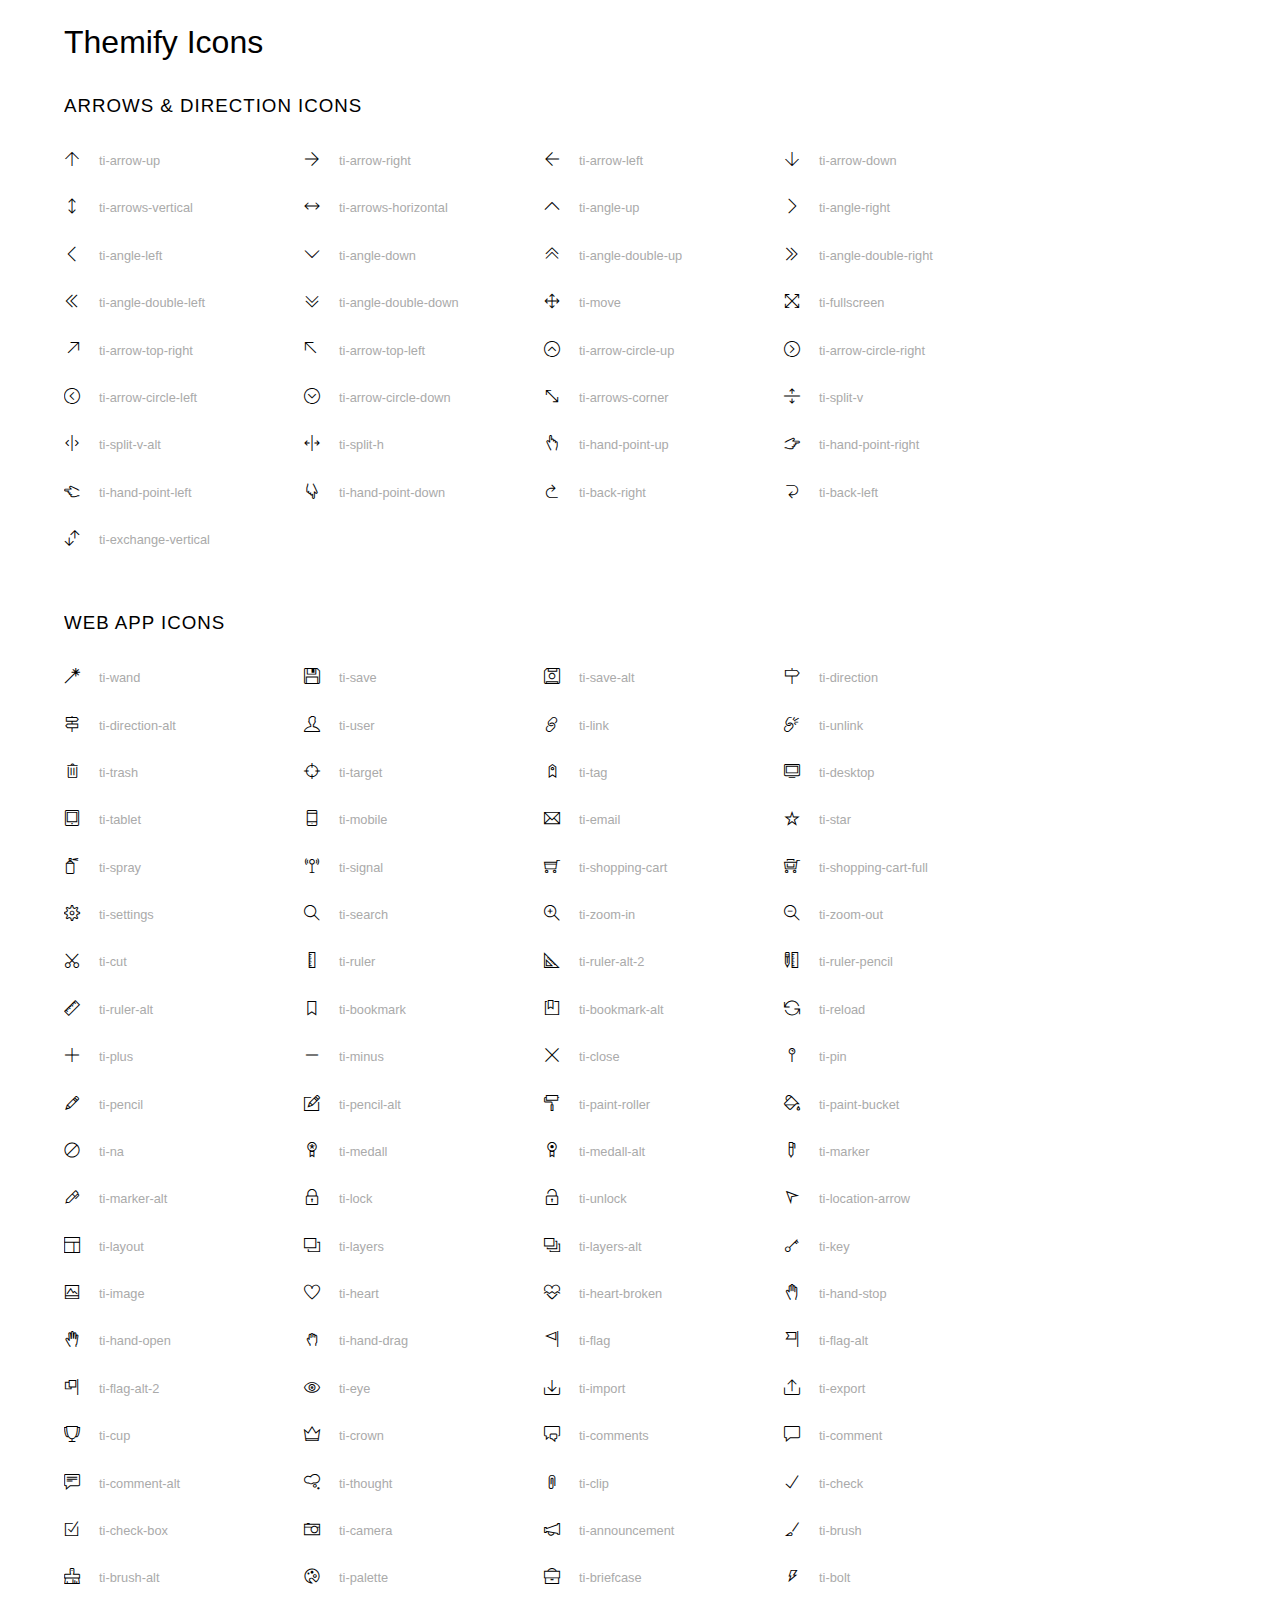
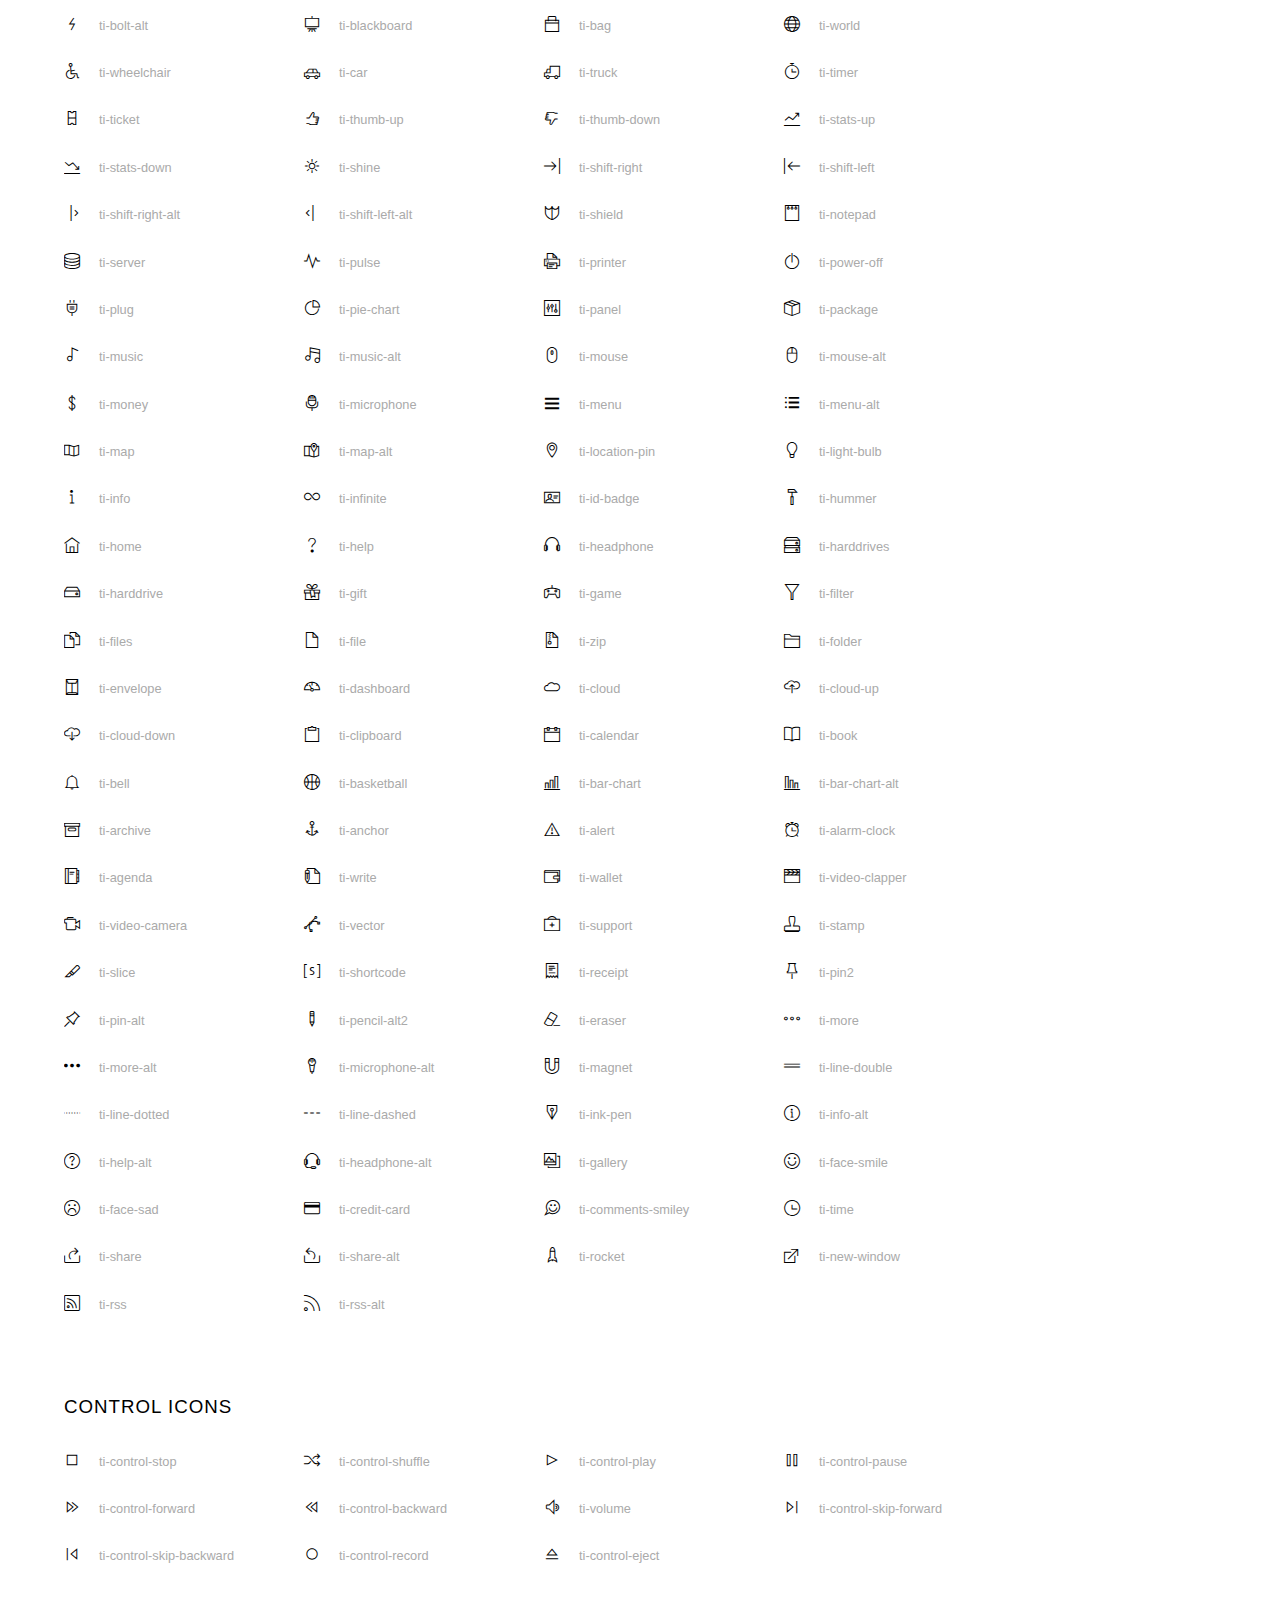
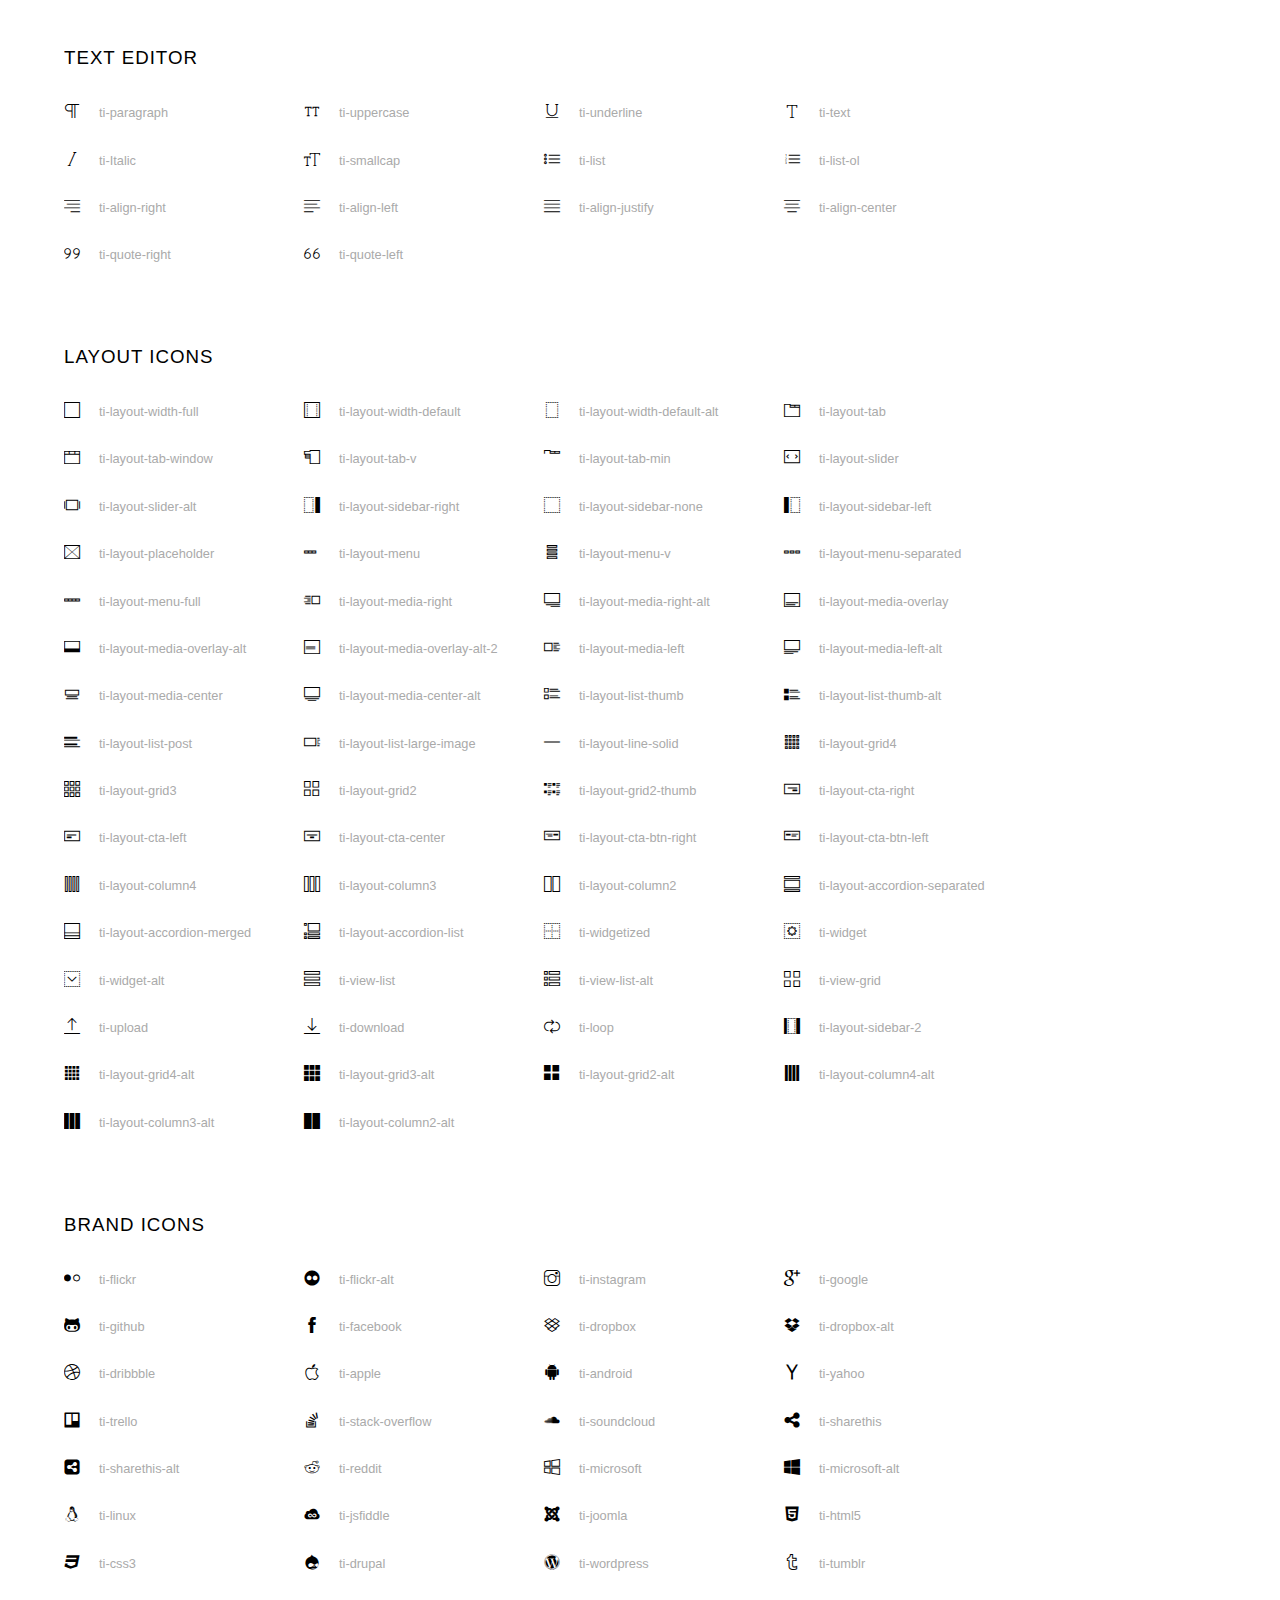
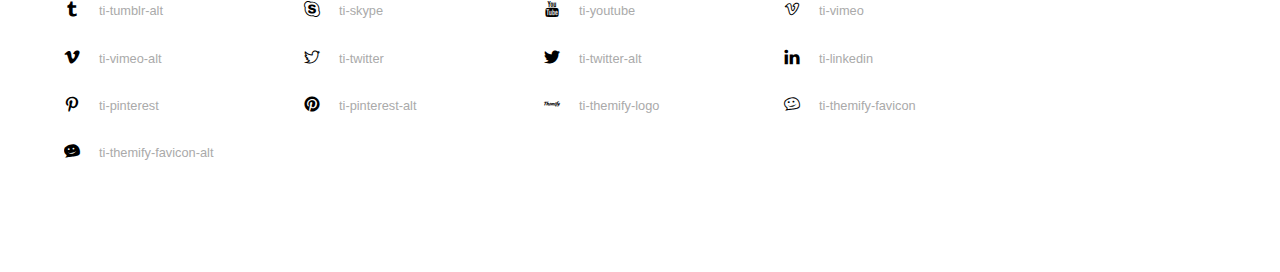
<file: assets/themify-icons/index.html>
<!doctype html>
<html>
<head>
	<meta charset="utf-8">
	<title>Themify Icon Font</title>
	<meta name="viewport" content="width=device-width">
	<link rel="stylesheet" href="demo-files/demo.css">
	<link rel="stylesheet" href="themify-icons.css">
	<!--[if lt IE 8]><!-->
	<link rel="stylesheet" href="ie7/ie7.css">
	<!--<![endif]-->
</head>
<body>
	<h1>Themify Icons</h1>

	<div class="icon-section">

		<div class="icon-section">
			<h3>Arrows &amp; Direction Icons </h3>

			<div class="icon-container">
				<span class="ti-arrow-up"></span><span class="icon-name"> ti-arrow-up</span>
			</div>
			<div class="icon-container">
				<span class="ti-arrow-right"></span><span class="icon-name"> ti-arrow-right</span>
			</div>
			<div class="icon-container">
				<span class="ti-arrow-left"></span><span class="icon-name"> ti-arrow-left</span>
			</div>
			<div class="icon-container">
				<span class="ti-arrow-down"></span><span class="icon-name"> ti-arrow-down</span>
			</div>
			<div class="icon-container">
				<span class="ti-arrows-vertical"></span><span class="icon-name"> ti-arrows-vertical</span>
			</div>
			<div class="icon-container">
				<span class="ti-arrows-horizontal"></span><span class="icon-name"> ti-arrows-horizontal</span>
			</div>
			<div class="icon-container">
				<span class="ti-angle-up"></span><span class="icon-name"> ti-angle-up</span>
			</div>
			<div class="icon-container">
				<span class="ti-angle-right"></span><span class="icon-name"> ti-angle-right</span>
			</div>
			<div class="icon-container">
				<span class="ti-angle-left"></span><span class="icon-name"> ti-angle-left</span>
			</div>
			<div class="icon-container">
				<span class="ti-angle-down"></span><span class="icon-name"> ti-angle-down</span>
			</div>	
			<div class="icon-container">
				<span class="ti-angle-double-up"></span><span class="icon-name"> ti-angle-double-up</span>
			</div>
			<div class="icon-container">
				<span class="ti-angle-double-right"></span><span class="icon-name"> ti-angle-double-right</span>
			</div>
			<div class="icon-container">
				<span class="ti-angle-double-left"></span><span class="icon-name"> ti-angle-double-left</span>
			</div>
			<div class="icon-container">
				<span class="ti-angle-double-down"></span><span class="icon-name"> ti-angle-double-down</span>
			</div>					
			<div class="icon-container">
				<span class="ti-move"></span><span class="icon-name"> ti-move</span>
			</div>
			<div class="icon-container">
				<span class="ti-fullscreen"></span><span class="icon-name"> ti-fullscreen</span>
			</div>
			<div class="icon-container">
				<span class="ti-arrow-top-right"></span><span class="icon-name"> ti-arrow-top-right</span>
			</div>
			<div class="icon-container">
				<span class="ti-arrow-top-left"></span><span class="icon-name"> ti-arrow-top-left</span>
			</div>
			<div class="icon-container">
				<span class="ti-arrow-circle-up"></span><span class="icon-name"> ti-arrow-circle-up</span>
			</div>
			<div class="icon-container">
				<span class="ti-arrow-circle-right"></span><span class="icon-name"> ti-arrow-circle-right</span>
			</div>
			<div class="icon-container">
				<span class="ti-arrow-circle-left"></span><span class="icon-name"> ti-arrow-circle-left</span>
			</div>
			<div class="icon-container">
				<span class="ti-arrow-circle-down"></span><span class="icon-name"> ti-arrow-circle-down</span>
			</div>
			<div class="icon-container">
				<span class="ti-arrows-corner"></span><span class="icon-name"> ti-arrows-corner</span>
			</div>
			<div class="icon-container">
				<span class="ti-split-v"></span><span class="icon-name"> ti-split-v</span>
			</div>

			<div class="icon-container">
				<span class="ti-split-v-alt"></span><span class="icon-name"> ti-split-v-alt</span>
			</div>
			<div class="icon-container">
				<span class="ti-split-h"></span><span class="icon-name"> ti-split-h</span>
			</div>
			<div class="icon-container">
				<span class="ti-hand-point-up"></span><span class="icon-name"> ti-hand-point-up</span>
			</div>
			<div class="icon-container">
				<span class="ti-hand-point-right"></span><span class="icon-name"> ti-hand-point-right</span>
			</div>
			<div class="icon-container">
				<span class="ti-hand-point-left"></span><span class="icon-name"> ti-hand-point-left</span>
			</div>
			<div class="icon-container">
				<span class="ti-hand-point-down"></span><span class="icon-name"> ti-hand-point-down</span>
			</div>
			<div class="icon-container">
				<span class="ti-back-right"></span><span class="icon-name"> ti-back-right</span>
			</div>
			<div class="icon-container">
				<span class="ti-back-left"></span><span class="icon-name"> ti-back-left</span>
			</div>
			<div class="icon-container">
				<span class="ti-exchange-vertical"></span><span class="icon-name"> ti-exchange-vertical</span>
			</div>

		</div> <!-- Arrows Icons -->



		<h3>Web App Icons</h3>
		
		<div class="icon-section">

			<div class="icon-container">
				<span class="ti-wand"></span><span class="icon-name"> ti-wand</span>
			</div>
			<div class="icon-container">
				<span class="ti-save"></span><span class="icon-name"> ti-save</span>
			</div>
			<div class="icon-container">
				<span class="ti-save-alt"></span><span class="icon-name"> ti-save-alt</span>
			</div>

			<div class="icon-container">
				<span class="ti-direction"></span><span class="icon-name"> ti-direction</span>
			</div>
			<div class="icon-container">
				<span class="ti-direction-alt"></span><span class="icon-name"> ti-direction-alt</span>
			</div>
			<div class="icon-container">
				<span class="ti-user"></span><span class="icon-name"> ti-user</span>
			</div>
			<div class="icon-container">
				<span class="ti-link"></span><span class="icon-name"> ti-link</span>
			</div>
			<div class="icon-container">
				<span class="ti-unlink"></span><span class="icon-name"> ti-unlink</span>
			</div>
			<div class="icon-container">
				<span class="ti-trash"></span><span class="icon-name"> ti-trash</span>
			</div>
			<div class="icon-container">
				<span class="ti-target"></span><span class="icon-name"> ti-target</span>
			</div>
			<div class="icon-container">
				<span class="ti-tag"></span><span class="icon-name"> ti-tag</span>
			</div>
			<div class="icon-container">
				<span class="ti-desktop"></span><span class="icon-name"> ti-desktop</span>
			</div>
			<div class="icon-container">
				<span class="ti-tablet"></span><span class="icon-name"> ti-tablet</span>
			</div>
			<div class="icon-container">
				<span class="ti-mobile"></span><span class="icon-name"> ti-mobile</span>
			</div>
			<div class="icon-container">
				<span class="ti-email"></span><span class="icon-name"> ti-email</span>
			</div>	
			<div class="icon-container">
				<span class="ti-star"></span><span class="icon-name"> ti-star</span>
			</div>
			<div class="icon-container">
				<span class="ti-spray"></span><span class="icon-name"> ti-spray</span>
			</div>
			<div class="icon-container">
				<span class="ti-signal"></span><span class="icon-name"> ti-signal</span>
			</div>
			<div class="icon-container">
				<span class="ti-shopping-cart"></span><span class="icon-name"> ti-shopping-cart</span>
			</div>
			<div class="icon-container">
				<span class="ti-shopping-cart-full"></span><span class="icon-name"> ti-shopping-cart-full</span>
			</div>
			<div class="icon-container">
				<span class="ti-settings"></span><span class="icon-name"> ti-settings</span>
			</div>
			<div class="icon-container">
				<span class="ti-search"></span><span class="icon-name"> ti-search</span>
			</div>
			<div class="icon-container">
				<span class="ti-zoom-in"></span><span class="icon-name"> ti-zoom-in</span>
			</div>
			<div class="icon-container">
				<span class="ti-zoom-out"></span><span class="icon-name"> ti-zoom-out</span>
			</div>
			<div class="icon-container">
				<span class="ti-cut"></span><span class="icon-name"> ti-cut</span>
			</div>
			<div class="icon-container">
				<span class="ti-ruler"></span><span class="icon-name"> ti-ruler</span>
			</div>
			<div class="icon-container">
				<span class="ti-ruler-alt-2"></span><span class="icon-name"> ti-ruler-alt-2</span>
			</div>			
			<div class="icon-container">
				<span class="ti-ruler-pencil"></span><span class="icon-name"> ti-ruler-pencil</span>
			</div>
			<div class="icon-container">
				<span class="ti-ruler-alt"></span><span class="icon-name"> ti-ruler-alt</span>
			</div>
			<div class="icon-container">
				<span class="ti-bookmark"></span><span class="icon-name"> ti-bookmark</span>
			</div>
			<div class="icon-container">
				<span class="ti-bookmark-alt"></span><span class="icon-name"> ti-bookmark-alt</span>
			</div>
			<div class="icon-container">
				<span class="ti-reload"></span><span class="icon-name"> ti-reload</span>
			</div>
			<div class="icon-container">
				<span class="ti-plus"></span><span class="icon-name"> ti-plus</span>
			</div>
			<div class="icon-container">
				<span class="ti-minus"></span><span class="icon-name"> ti-minus</span>
			</div>
			<div class="icon-container">
				<span class="ti-close"></span><span class="icon-name"> ti-close</span>
			</div>			
			<div class="icon-container">
				<span class="ti-pin"></span><span class="icon-name"> ti-pin</span>
			</div>
			<div class="icon-container">
				<span class="ti-pencil"></span><span class="icon-name"> ti-pencil</span>
			</div>
					
		  	<div class="icon-container">
				<span class="ti-pencil-alt"></span><span class="icon-name"> ti-pencil-alt</span>
			</div>
			<div class="icon-container">
				<span class="ti-paint-roller"></span><span class="icon-name"> ti-paint-roller</span>
			</div>
			<div class="icon-container">
				<span class="ti-paint-bucket"></span><span class="icon-name"> ti-paint-bucket</span>
			</div>
			<div class="icon-container">
				<span class="ti-na"></span><span class="icon-name"> ti-na</span>
			</div>
			<div class="icon-container">
				<span class="ti-medall"></span><span class="icon-name"> ti-medall</span>
			</div>
			<div class="icon-container">
				<span class="ti-medall-alt"></span><span class="icon-name"> ti-medall-alt</span>
			</div>
			<div class="icon-container">
				<span class="ti-marker"></span><span class="icon-name"> ti-marker</span>
			</div>
			<div class="icon-container">
				<span class="ti-marker-alt"></span><span class="icon-name"> ti-marker-alt</span>
			</div>

			<div class="icon-container">
				<span class="ti-lock"></span><span class="icon-name"> ti-lock</span>
			</div>
			<div class="icon-container">
				<span class="ti-unlock"></span><span class="icon-name"> ti-unlock</span>
			</div>
			<div class="icon-container">
				<span class="ti-location-arrow"></span><span class="icon-name"> ti-location-arrow</span>
			</div>
			<div class="icon-container">
				<span class="ti-layout"></span><span class="icon-name"> ti-layout</span>
			</div>
			<div class="icon-container">
				<span class="ti-layers"></span><span class="icon-name"> ti-layers</span>
			</div>
			<div class="icon-container">
				<span class="ti-layers-alt"></span><span class="icon-name"> ti-layers-alt</span>
			</div>
			<div class="icon-container">
				<span class="ti-key"></span><span class="icon-name"> ti-key</span>
			</div>
			<div class="icon-container">
				<span class="ti-image"></span><span class="icon-name"> ti-image</span>
			</div>
			<div class="icon-container">
				<span class="ti-heart"></span><span class="icon-name"> ti-heart</span>
			</div>
			<div class="icon-container">
				<span class="ti-heart-broken"></span><span class="icon-name"> ti-heart-broken</span>
			</div>
			<div class="icon-container">
				<span class="ti-hand-stop"></span><span class="icon-name"> ti-hand-stop</span>
			</div>
			<div class="icon-container">
				<span class="ti-hand-open"></span><span class="icon-name"> ti-hand-open</span>
			</div>
			<div class="icon-container">
				<span class="ti-hand-drag"></span><span class="icon-name"> ti-hand-drag</span>
			</div>
			<div class="icon-container">
				<span class="ti-flag"></span><span class="icon-name"> ti-flag</span>
			</div>
			<div class="icon-container">
				<span class="ti-flag-alt"></span><span class="icon-name"> ti-flag-alt</span>
			</div>
			<div class="icon-container">
				<span class="ti-flag-alt-2"></span><span class="icon-name"> ti-flag-alt-2</span>
			</div>
			<div class="icon-container">
				<span class="ti-eye"></span><span class="icon-name"> ti-eye</span>
			</div>
			<div class="icon-container">
				<span class="ti-import"></span><span class="icon-name"> ti-import</span>
			</div>			
			<div class="icon-container">
				<span class="ti-export"></span><span class="icon-name"> ti-export</span>
			</div>
			<div class="icon-container">
				<span class="ti-cup"></span><span class="icon-name"> ti-cup</span>
			</div>
			<div class="icon-container">
				<span class="ti-crown"></span><span class="icon-name"> ti-crown</span>
			</div>
			<div class="icon-container">
				<span class="ti-comments"></span><span class="icon-name"> ti-comments</span>
			</div>
			<div class="icon-container">
				<span class="ti-comment"></span><span class="icon-name"> ti-comment</span>
			</div>
			<div class="icon-container">
				<span class="ti-comment-alt"></span><span class="icon-name"> ti-comment-alt</span>
			</div>
			<div class="icon-container">
				<span class="ti-thought"></span><span class="icon-name"> ti-thought</span>
			</div>			
			<div class="icon-container">
				<span class="ti-clip"></span><span class="icon-name"> ti-clip</span>
			</div>

			<div class="icon-container">
				<span class="ti-check"></span><span class="icon-name"> ti-check</span>
			</div>
			<div class="icon-container">
				<span class="ti-check-box"></span><span class="icon-name"> ti-check-box</span>
			</div>
			<div class="icon-container">
				<span class="ti-camera"></span><span class="icon-name"> ti-camera</span>
			</div>
			<div class="icon-container">
				<span class="ti-announcement"></span><span class="icon-name"> ti-announcement</span>
			</div>
			<div class="icon-container">
				<span class="ti-brush"></span><span class="icon-name"> ti-brush</span>
			</div>
			<div class="icon-container">
				<span class="ti-brush-alt"></span><span class="icon-name"> ti-brush-alt</span>
			</div>
			<div class="icon-container">
				<span class="ti-palette"></span><span class="icon-name"> ti-palette</span>
			</div>			
			<div class="icon-container">
				<span class="ti-briefcase"></span><span class="icon-name"> ti-briefcase</span>
			</div>
			<div class="icon-container">
				<span class="ti-bolt"></span><span class="icon-name"> ti-bolt</span>
			</div>
			<div class="icon-container">
				<span class="ti-bolt-alt"></span><span class="icon-name"> ti-bolt-alt</span>
			</div>
			<div class="icon-container">
				<span class="ti-blackboard"></span><span class="icon-name"> ti-blackboard</span>
			</div>
			<div class="icon-container">
				<span class="ti-bag"></span><span class="icon-name"> ti-bag</span>
			</div>
			<div class="icon-container">
				<span class="ti-world"></span><span class="icon-name"> ti-world</span>
			</div>
			<div class="icon-container">
				<span class="ti-wheelchair"></span><span class="icon-name"> ti-wheelchair</span>
			</div>
			<div class="icon-container">
				<span class="ti-car"></span><span class="icon-name"> ti-car</span>
			</div>
			<div class="icon-container">
				<span class="ti-truck"></span><span class="icon-name"> ti-truck</span>
			</div>
			<div class="icon-container">
				<span class="ti-timer"></span><span class="icon-name"> ti-timer</span>
			</div>
			<div class="icon-container">
				<span class="ti-ticket"></span><span class="icon-name"> ti-ticket</span>
			</div>
			<div class="icon-container">
				<span class="ti-thumb-up"></span><span class="icon-name"> ti-thumb-up</span>
			</div>
			<div class="icon-container">
				<span class="ti-thumb-down"></span><span class="icon-name"> ti-thumb-down</span>
			</div>

			<div class="icon-container">
				<span class="ti-stats-up"></span><span class="icon-name"> ti-stats-up</span>
			</div>
			<div class="icon-container">
				<span class="ti-stats-down"></span><span class="icon-name"> ti-stats-down</span>
			</div>
			<div class="icon-container">
				<span class="ti-shine"></span><span class="icon-name"> ti-shine</span>
			</div>
			<div class="icon-container">
				<span class="ti-shift-right"></span><span class="icon-name"> ti-shift-right</span>
			</div>
			<div class="icon-container">
				<span class="ti-shift-left"></span><span class="icon-name"> ti-shift-left</span>
			</div>

			<div class="icon-container">
				<span class="ti-shift-right-alt"></span><span class="icon-name"> ti-shift-right-alt</span>
			</div>
			<div class="icon-container">
				<span class="ti-shift-left-alt"></span><span class="icon-name"> ti-shift-left-alt</span>
			</div>
			<div class="icon-container">
				<span class="ti-shield"></span><span class="icon-name"> ti-shield</span>
			</div>
			<div class="icon-container">
				<span class="ti-notepad"></span><span class="icon-name"> ti-notepad</span>
			</div>
			<div class="icon-container">
				<span class="ti-server"></span><span class="icon-name"> ti-server</span>
			</div>

			<div class="icon-container">
				<span class="ti-pulse"></span><span class="icon-name"> ti-pulse</span>
			</div>
			<div class="icon-container">
				<span class="ti-printer"></span><span class="icon-name"> ti-printer</span>
			</div>
			<div class="icon-container">
				<span class="ti-power-off"></span><span class="icon-name"> ti-power-off</span>
			</div>
			<div class="icon-container">
				<span class="ti-plug"></span><span class="icon-name"> ti-plug</span>
			</div>
			<div class="icon-container">
				<span class="ti-pie-chart"></span><span class="icon-name"> ti-pie-chart</span>
			</div>

			<div class="icon-container">
				<span class="ti-panel"></span><span class="icon-name"> ti-panel</span>
			</div>
			<div class="icon-container">
				<span class="ti-package"></span><span class="icon-name"> ti-package</span>
			</div>
			<div class="icon-container">
				<span class="ti-music"></span><span class="icon-name"> ti-music</span>
			</div>
			<div class="icon-container">
				<span class="ti-music-alt"></span><span class="icon-name"> ti-music-alt</span>
			</div>
			<div class="icon-container">
				<span class="ti-mouse"></span><span class="icon-name"> ti-mouse</span>
			</div>
			<div class="icon-container">
				<span class="ti-mouse-alt"></span><span class="icon-name"> ti-mouse-alt</span>
			</div>
			<div class="icon-container">
				<span class="ti-money"></span><span class="icon-name"> ti-money</span>
			</div>
			<div class="icon-container">
				<span class="ti-microphone"></span><span class="icon-name"> ti-microphone</span>
			</div>
			<div class="icon-container">
				<span class="ti-menu"></span><span class="icon-name"> ti-menu</span>
			</div>
			<div class="icon-container">
				<span class="ti-menu-alt"></span><span class="icon-name"> ti-menu-alt</span>
			</div>
			<div class="icon-container">
				<span class="ti-map"></span><span class="icon-name"> ti-map</span>
			</div>
			<div class="icon-container">
				<span class="ti-map-alt"></span><span class="icon-name"> ti-map-alt</span>
			</div>

			<div class="icon-container">
				<span class="ti-location-pin"></span><span class="icon-name"> ti-location-pin</span>
			</div>

			<div class="icon-container">
				<span class="ti-light-bulb"></span><span class="icon-name"> ti-light-bulb</span>
			</div>
			<div class="icon-container">
				<span class="ti-info"></span><span class="icon-name"> ti-info</span>
			</div>
			<div class="icon-container">
				<span class="ti-infinite"></span><span class="icon-name"> ti-infinite</span>
			</div>
			<div class="icon-container">
				<span class="ti-id-badge"></span><span class="icon-name"> ti-id-badge</span>
			</div>
			<div class="icon-container">
				<span class="ti-hummer"></span><span class="icon-name"> ti-hummer</span>
			</div>
			<div class="icon-container">
				<span class="ti-home"></span><span class="icon-name"> ti-home</span>
			</div>
			<div class="icon-container">
				<span class="ti-help"></span><span class="icon-name"> ti-help</span>
			</div>
			<div class="icon-container">
				<span class="ti-headphone"></span><span class="icon-name"> ti-headphone</span>
			</div>
			<div class="icon-container">
				<span class="ti-harddrives"></span><span class="icon-name"> ti-harddrives</span>
			</div>
			<div class="icon-container">
				<span class="ti-harddrive"></span><span class="icon-name"> ti-harddrive</span>
			</div>
			<div class="icon-container">
				<span class="ti-gift"></span><span class="icon-name"> ti-gift</span>
			</div>
			<div class="icon-container">
				<span class="ti-game"></span><span class="icon-name"> ti-game</span>
			</div>
			<div class="icon-container">
				<span class="ti-filter"></span><span class="icon-name"> ti-filter</span>
			</div>
			<div class="icon-container">
				<span class="ti-files"></span><span class="icon-name"> ti-files</span>
			</div>
			<div class="icon-container">
				<span class="ti-file"></span><span class="icon-name"> ti-file</span>
			</div>
			<div class="icon-container">
				<span class="ti-zip"></span><span class="icon-name"> ti-zip</span>
			</div>
			<div class="icon-container">
				<span class="ti-folder"></span><span class="icon-name"> ti-folder</span>
			</div>			
			<div class="icon-container">
				<span class="ti-envelope"></span><span class="icon-name"> ti-envelope</span>
			</div>


			<div class="icon-container">
				<span class="ti-dashboard"></span><span class="icon-name"> ti-dashboard</span>
			</div>
			<div class="icon-container">
				<span class="ti-cloud"></span><span class="icon-name"> ti-cloud</span>
			</div>
			<div class="icon-container">
				<span class="ti-cloud-up"></span><span class="icon-name"> ti-cloud-up</span>
			</div>
			<div class="icon-container">
				<span class="ti-cloud-down"></span><span class="icon-name"> ti-cloud-down</span>
			</div>
			<div class="icon-container">
				<span class="ti-clipboard"></span><span class="icon-name"> ti-clipboard</span>
			</div>
			<div class="icon-container">
				<span class="ti-calendar"></span><span class="icon-name"> ti-calendar</span>
			</div>
			<div class="icon-container">
				<span class="ti-book"></span><span class="icon-name"> ti-book</span>
			</div>
			<div class="icon-container">
				<span class="ti-bell"></span><span class="icon-name"> ti-bell</span>
			</div>
			<div class="icon-container">
				<span class="ti-basketball"></span><span class="icon-name"> ti-basketball</span>
			</div>
			<div class="icon-container">
				<span class="ti-bar-chart"></span><span class="icon-name"> ti-bar-chart</span>
			</div>
			<div class="icon-container">
				<span class="ti-bar-chart-alt"></span><span class="icon-name"> ti-bar-chart-alt</span>
			</div>


			<div class="icon-container">
				<span class="ti-archive"></span><span class="icon-name"> ti-archive</span>
			</div>
			<div class="icon-container">
				<span class="ti-anchor"></span><span class="icon-name"> ti-anchor</span>
			</div>

			<div class="icon-container">
				<span class="ti-alert"></span><span class="icon-name"> ti-alert</span>
			</div>
			<div class="icon-container">
				<span class="ti-alarm-clock"></span><span class="icon-name"> ti-alarm-clock</span>
			</div>
			<div class="icon-container">
				<span class="ti-agenda"></span><span class="icon-name"> ti-agenda</span>
			</div>
			<div class="icon-container">
				<span class="ti-write"></span><span class="icon-name"> ti-write</span>
			</div>

			<div class="icon-container">
				<span class="ti-wallet"></span><span class="icon-name"> ti-wallet</span>
			</div>
			<div class="icon-container">
				<span class="ti-video-clapper"></span><span class="icon-name"> ti-video-clapper</span>
			</div>
			<div class="icon-container">
				<span class="ti-video-camera"></span><span class="icon-name"> ti-video-camera</span>
			</div>
			<div class="icon-container">
				<span class="ti-vector"></span><span class="icon-name"> ti-vector</span>
			</div>

			<div class="icon-container">
				<span class="ti-support"></span><span class="icon-name"> ti-support</span>
			</div>
			<div class="icon-container">
				<span class="ti-stamp"></span><span class="icon-name"> ti-stamp</span>
			</div>
			<div class="icon-container">
				<span class="ti-slice"></span><span class="icon-name"> ti-slice</span>
			</div>
			<div class="icon-container">
				<span class="ti-shortcode"></span><span class="icon-name"> ti-shortcode</span>
			</div>
			<div class="icon-container">
				<span class="ti-receipt"></span><span class="icon-name"> ti-receipt</span>
			</div>
			<div class="icon-container">
				<span class="ti-pin2"></span><span class="icon-name"> ti-pin2</span>
			</div>
			<div class="icon-container">
				<span class="ti-pin-alt"></span><span class="icon-name"> ti-pin-alt</span>
			</div>
			<div class="icon-container">
				<span class="ti-pencil-alt2"></span><span class="icon-name"> ti-pencil-alt2</span>
			</div>
			<div class="icon-container">
				<span class="ti-eraser"></span><span class="icon-name"> ti-eraser</span>
			</div>			
			<div class="icon-container">
				<span class="ti-more"></span><span class="icon-name"> ti-more</span>
			</div>
			<div class="icon-container">
				<span class="ti-more-alt"></span><span class="icon-name"> ti-more-alt</span>
			</div>
			<div class="icon-container">
				<span class="ti-microphone-alt"></span><span class="icon-name"> ti-microphone-alt</span>
			</div>
			<div class="icon-container">
				<span class="ti-magnet"></span><span class="icon-name"> ti-magnet</span>
			</div>
			<div class="icon-container">
				<span class="ti-line-double"></span><span class="icon-name"> ti-line-double</span>
			</div>
			<div class="icon-container">
				<span class="ti-line-dotted"></span><span class="icon-name"> ti-line-dotted</span>
			</div>
			<div class="icon-container">
				<span class="ti-line-dashed"></span><span class="icon-name"> ti-line-dashed</span>
			</div>

			<div class="icon-container">
				<span class="ti-ink-pen"></span><span class="icon-name"> ti-ink-pen</span>
			</div>
			<div class="icon-container">
				<span class="ti-info-alt"></span><span class="icon-name"> ti-info-alt</span>
			</div>
			<div class="icon-container">
				<span class="ti-help-alt"></span><span class="icon-name"> ti-help-alt</span>
			</div>
			<div class="icon-container">
				<span class="ti-headphone-alt"></span><span class="icon-name"> ti-headphone-alt</span>
			</div>

			<div class="icon-container">
				<span class="ti-gallery"></span><span class="icon-name"> ti-gallery</span>
			</div>
			<div class="icon-container">
				<span class="ti-face-smile"></span><span class="icon-name"> ti-face-smile</span>
			</div>
			<div class="icon-container">
				<span class="ti-face-sad"></span><span class="icon-name"> ti-face-sad</span>
			</div>
			<div class="icon-container">
				<span class="ti-credit-card"></span><span class="icon-name"> ti-credit-card</span>
			</div>
			<div class="icon-container">
				<span class="ti-comments-smiley"></span><span class="icon-name"> ti-comments-smiley</span>
			</div>
			<div class="icon-container">
				<span class="ti-time"></span><span class="icon-name"> ti-time</span>
			</div>
			<div class="icon-container">
				<span class="ti-share"></span><span class="icon-name"> ti-share</span>
			</div>
			<div class="icon-container">
				<span class="ti-share-alt"></span><span class="icon-name"> ti-share-alt</span>
			</div>
			<div class="icon-container">
				<span class="ti-rocket"></span><span class="icon-name"> ti-rocket</span>
			</div>

			<div class="icon-container">
				<span class="ti-new-window"></span><span class="icon-name"> ti-new-window</span>
			</div>

			<div class="icon-container">
				<span class="ti-rss"></span><span class="icon-name"> ti-rss</span>
			</div>

			<div class="icon-container">
				<span class="ti-rss-alt"></span><span class="icon-name"> ti-rss-alt</span>
			</div>
			
		</div><!-- Web App Icons -->


		<div class="icon-section">
			<h3>Control Icons</h3>
			<div class="icon-container">
				<span class="ti-control-stop"></span><span class="icon-name"> ti-control-stop</span>
			</div>
			<div class="icon-container">
				<span class="ti-control-shuffle"></span><span class="icon-name"> ti-control-shuffle</span>
			</div>
			<div class="icon-container">
				<span class="ti-control-play"></span><span class="icon-name"> ti-control-play</span>
			</div>
			<div class="icon-container">
				<span class="ti-control-pause"></span><span class="icon-name"> ti-control-pause</span>
			</div>
			<div class="icon-container">
				<span class="ti-control-forward"></span><span class="icon-name"> ti-control-forward</span>
			</div>
			<div class="icon-container">
				<span class="ti-control-backward"></span><span class="icon-name"> ti-control-backward</span>
			</div>	
			<div class="icon-container">
				<span class="ti-volume"></span><span class="icon-name"> ti-volume</span>
			</div>
			<div class="icon-container">
				<span class="ti-control-skip-forward"></span><span class="icon-name"> ti-control-skip-forward</span>
			</div>
			<div class="icon-container">
				<span class="ti-control-skip-backward"></span><span class="icon-name"> ti-control-skip-backward</span>
			</div>
			<div class="icon-container">
				<span class="ti-control-record"></span><span class="icon-name"> ti-control-record</span>
			</div>
			<div class="icon-container">
				<span class="ti-control-eject"></span><span class="icon-name"> ti-control-eject</span>
			</div>			
		</div> <!-- Control Icons -->


		<div class="icon-section">
			<h3>Text Editor</h3>

			<div class="icon-container">
				<span class="ti-paragraph"></span><span class="icon-name"> ti-paragraph</span>
			</div>
			<div class="icon-container">
				<span class="ti-uppercase"></span><span class="icon-name"> ti-uppercase</span>
			</div>

			<div class="icon-container">
				<span class="ti-underline"></span><span class="icon-name"> ti-underline</span>
			</div>
			<div class="icon-container">
				<span class="ti-text"></span><span class="icon-name"> ti-text</span>
			</div>
			<div class="icon-container">
				<span class="ti-Italic"></span><span class="icon-name"> ti-Italic</span>
			</div>
			<div class="icon-container">
				<span class="ti-smallcap"></span><span class="icon-name"> ti-smallcap</span>
			</div>
			<div class="icon-container">
				<span class="ti-list"></span><span class="icon-name"> ti-list</span>
			</div>
			<div class="icon-container">
				<span class="ti-list-ol"></span><span class="icon-name"> ti-list-ol</span>
			</div>
			<div class="icon-container">
				<span class="ti-align-right"></span><span class="icon-name"> ti-align-right</span>
			</div>
			<div class="icon-container">
				<span class="ti-align-left"></span><span class="icon-name"> ti-align-left</span>
			</div>
			<div class="icon-container">
				<span class="ti-align-justify"></span><span class="icon-name"> ti-align-justify</span>
			</div>
			<div class="icon-container">
				<span class="ti-align-center"></span><span class="icon-name"> ti-align-center</span>
			</div>
			<div class="icon-container">
				<span class="ti-quote-right"></span><span class="icon-name"> ti-quote-right</span>
			</div>
			<div class="icon-container">
				<span class="ti-quote-left"></span><span class="icon-name"> ti-quote-left</span>
			</div>

		</div> <!-- Text Editor -->



		<div class="icon-section">
			<h3>Layout Icons</h3>
			<div class="icon-container">
				<span class="ti-layout-width-full"></span><span class="icon-name"> ti-layout-width-full</span>
			</div>
			<div class="icon-container">
				<span class="ti-layout-width-default"></span><span class="icon-name"> ti-layout-width-default</span>
			</div>
			<div class="icon-container">
				<span class="ti-layout-width-default-alt"></span><span class="icon-name"> ti-layout-width-default-alt</span>
			</div>
			<div class="icon-container">
				<span class="ti-layout-tab"></span><span class="icon-name"> ti-layout-tab</span>
			</div>
			<div class="icon-container">
				<span class="ti-layout-tab-window"></span><span class="icon-name"> ti-layout-tab-window</span>
			</div>
			<div class="icon-container">
				<span class="ti-layout-tab-v"></span><span class="icon-name"> ti-layout-tab-v</span>
			</div>
			<div class="icon-container">
				<span class="ti-layout-tab-min"></span><span class="icon-name"> ti-layout-tab-min</span>
			</div>
			<div class="icon-container">
				<span class="ti-layout-slider"></span><span class="icon-name"> ti-layout-slider</span>
			</div>
			<div class="icon-container">
				<span class="ti-layout-slider-alt"></span><span class="icon-name"> ti-layout-slider-alt</span>
			</div>
			<div class="icon-container">
				<span class="ti-layout-sidebar-right"></span><span class="icon-name"> ti-layout-sidebar-right</span>
			</div>
			<div class="icon-container">
				<span class="ti-layout-sidebar-none"></span><span class="icon-name"> ti-layout-sidebar-none</span>
			</div>
			<div class="icon-container">
				<span class="ti-layout-sidebar-left"></span><span class="icon-name"> ti-layout-sidebar-left</span>
			</div>
			<div class="icon-container">
				<span class="ti-layout-placeholder"></span><span class="icon-name"> ti-layout-placeholder</span>
			</div>
			<div class="icon-container">
				<span class="ti-layout-menu"></span><span class="icon-name"> ti-layout-menu</span>
			</div>
			<div class="icon-container">
				<span class="ti-layout-menu-v"></span><span class="icon-name"> ti-layout-menu-v</span>
			</div>
			<div class="icon-container">
				<span class="ti-layout-menu-separated"></span><span class="icon-name"> ti-layout-menu-separated</span>
			</div>
			<div class="icon-container">
				<span class="ti-layout-menu-full"></span><span class="icon-name"> ti-layout-menu-full</span>
			</div>
			<div class="icon-container">
				<span class="ti-layout-media-right"></span><span class="icon-name"> ti-layout-media-right</span>
			</div>
			<div class="icon-container">
				<span class="ti-layout-media-right-alt"></span><span class="icon-name"> ti-layout-media-right-alt</span>
			</div>
			<div class="icon-container">
				<span class="ti-layout-media-overlay"></span><span class="icon-name"> ti-layout-media-overlay</span>
			</div>
			<div class="icon-container">
				<span class="ti-layout-media-overlay-alt"></span><span class="icon-name"> ti-layout-media-overlay-alt</span>
			</div>
			<div class="icon-container">
				<span class="ti-layout-media-overlay-alt-2"></span><span class="icon-name"> ti-layout-media-overlay-alt-2</span>
			</div>
			<div class="icon-container">
				<span class="ti-layout-media-left"></span><span class="icon-name"> ti-layout-media-left</span>
			</div>
			<div class="icon-container">
				<span class="ti-layout-media-left-alt"></span><span class="icon-name"> ti-layout-media-left-alt</span>
			</div>
			<div class="icon-container">
				<span class="ti-layout-media-center"></span><span class="icon-name"> ti-layout-media-center</span>
			</div>
			<div class="icon-container">
				<span class="ti-layout-media-center-alt"></span><span class="icon-name"> ti-layout-media-center-alt</span>
			</div>
			<div class="icon-container">
				<span class="ti-layout-list-thumb"></span><span class="icon-name"> ti-layout-list-thumb</span>
			</div>
			<div class="icon-container">
				<span class="ti-layout-list-thumb-alt"></span><span class="icon-name"> ti-layout-list-thumb-alt</span>
			</div>
			<div class="icon-container">
				<span class="ti-layout-list-post"></span><span class="icon-name"> ti-layout-list-post</span>
			</div>
			<div class="icon-container">
				<span class="ti-layout-list-large-image"></span><span class="icon-name"> ti-layout-list-large-image</span>
			</div>
			<div class="icon-container">
				<span class="ti-layout-line-solid"></span><span class="icon-name"> ti-layout-line-solid</span>
			</div>
			<div class="icon-container">
				<span class="ti-layout-grid4"></span><span class="icon-name"> ti-layout-grid4</span>
			</div>
			<div class="icon-container">
				<span class="ti-layout-grid3"></span><span class="icon-name"> ti-layout-grid3</span>
			</div>
			<div class="icon-container">
				<span class="ti-layout-grid2"></span><span class="icon-name"> ti-layout-grid2</span>
			</div>
			<div class="icon-container">
				<span class="ti-layout-grid2-thumb"></span><span class="icon-name"> ti-layout-grid2-thumb</span>
			</div>
			<div class="icon-container">
				<span class="ti-layout-cta-right"></span><span class="icon-name"> ti-layout-cta-right</span>
			</div>
			<div class="icon-container">
				<span class="ti-layout-cta-left"></span><span class="icon-name"> ti-layout-cta-left</span>
			</div>
			<div class="icon-container">
				<span class="ti-layout-cta-center"></span><span class="icon-name"> ti-layout-cta-center</span>
			</div>
			<div class="icon-container">
				<span class="ti-layout-cta-btn-right"></span><span class="icon-name"> ti-layout-cta-btn-right</span>
			</div>
			<div class="icon-container">
				<span class="ti-layout-cta-btn-left"></span><span class="icon-name"> ti-layout-cta-btn-left</span>
			</div>
			<div class="icon-container">
				<span class="ti-layout-column4"></span><span class="icon-name"> ti-layout-column4</span>
			</div>
			<div class="icon-container">
				<span class="ti-layout-column3"></span><span class="icon-name"> ti-layout-column3</span>
			</div>
			<div class="icon-container">
				<span class="ti-layout-column2"></span><span class="icon-name"> ti-layout-column2</span>
			</div>
			<div class="icon-container">
				<span class="ti-layout-accordion-separated"></span><span class="icon-name"> ti-layout-accordion-separated</span>
			</div>
			<div class="icon-container">
				<span class="ti-layout-accordion-merged"></span><span class="icon-name"> ti-layout-accordion-merged</span>
			</div>
			<div class="icon-container">
				<span class="ti-layout-accordion-list"></span><span class="icon-name"> ti-layout-accordion-list</span>
			</div>
			<div class="icon-container">
				<span class="ti-widgetized"></span><span class="icon-name"> ti-widgetized</span>
			</div>
			<div class="icon-container">
				<span class="ti-widget"></span><span class="icon-name"> ti-widget</span>
			</div>
			<div class="icon-container">
				<span class="ti-widget-alt"></span><span class="icon-name"> ti-widget-alt</span>
			</div>
			<div class="icon-container">
				<span class="ti-view-list"></span><span class="icon-name"> ti-view-list</span>
			</div>
			<div class="icon-container">
				<span class="ti-view-list-alt"></span><span class="icon-name"> ti-view-list-alt</span>
			</div>
			<div class="icon-container">
				<span class="ti-view-grid"></span><span class="icon-name"> ti-view-grid</span>
			</div>
			<div class="icon-container">
				<span class="ti-upload"></span><span class="icon-name"> ti-upload</span>
			</div>
			<div class="icon-container">
				<span class="ti-download"></span><span class="icon-name"> ti-download</span>
			</div>	
			<div class="icon-container">
				<span class="ti-loop"></span><span class="icon-name"> ti-loop</span>
			</div>
			<div class="icon-container">
				<span class="ti-layout-sidebar-2"></span><span class="icon-name"> ti-layout-sidebar-2</span>
			</div>
			<div class="icon-container">
				<span class="ti-layout-grid4-alt"></span><span class="icon-name"> ti-layout-grid4-alt</span>
			</div>
			<div class="icon-container">
				<span class="ti-layout-grid3-alt"></span><span class="icon-name"> ti-layout-grid3-alt</span>
			</div>
			<div class="icon-container">
				<span class="ti-layout-grid2-alt"></span><span class="icon-name"> ti-layout-grid2-alt</span>
			</div>
			<div class="icon-container">
				<span class="ti-layout-column4-alt"></span><span class="icon-name"> ti-layout-column4-alt</span>
			</div>
			<div class="icon-container">
				<span class="ti-layout-column3-alt"></span><span class="icon-name"> ti-layout-column3-alt</span>
			</div>
			<div class="icon-container">
				<span class="ti-layout-column2-alt"></span><span class="icon-name"> ti-layout-column2-alt</span>
			</div>		


		</div> <!-- Layout Icons -->


		<div class="icon-section">
			<h3>Brand Icons</h3>

			<div class="icon-container">
				<span class="ti-flickr"></span><span class="icon-name"> ti-flickr</span>
			</div>
			<div class="icon-container">
				<span class="ti-flickr-alt"></span><span class="icon-name"> ti-flickr-alt</span>
			</div>			
			<div class="icon-container">
				<span class="ti-instagram"></span><span class="icon-name"> ti-instagram</span>
			</div>
			<div class="icon-container">
				<span class="ti-google"></span><span class="icon-name"> ti-google</span>
			</div>
			<div class="icon-container">
				<span class="ti-github"></span><span class="icon-name"> ti-github</span>
			</div>

			<div class="icon-container">
				<span class="ti-facebook"></span><span class="icon-name"> ti-facebook</span>
			</div>
			<div class="icon-container">
				<span class="ti-dropbox"></span><span class="icon-name"> ti-dropbox</span>
			</div>
			<div class="icon-container">
				<span class="ti-dropbox-alt"></span><span class="icon-name"> ti-dropbox-alt</span>
			</div>
			<div class="icon-container">
				<span class="ti-dribbble"></span><span class="icon-name"> ti-dribbble</span>
			</div>
			<div class="icon-container">
				<span class="ti-apple"></span><span class="icon-name"> ti-apple</span>
			</div>
			<div class="icon-container">
				<span class="ti-android"></span><span class="icon-name"> ti-android</span>
			</div>
			<div class="icon-container">
				<span class="ti-yahoo"></span><span class="icon-name"> ti-yahoo</span>
			</div>
			<div class="icon-container">
				<span class="ti-trello"></span><span class="icon-name"> ti-trello</span>
			</div>
			<div class="icon-container">
				<span class="ti-stack-overflow"></span><span class="icon-name"> ti-stack-overflow</span>
			</div>
			<div class="icon-container">
				<span class="ti-soundcloud"></span><span class="icon-name"> ti-soundcloud</span>
			</div>
			<div class="icon-container">
				<span class="ti-sharethis"></span><span class="icon-name"> ti-sharethis</span>
			</div>
			<div class="icon-container">
				<span class="ti-sharethis-alt"></span><span class="icon-name"> ti-sharethis-alt</span>
			</div>
			<div class="icon-container">
				<span class="ti-reddit"></span><span class="icon-name"> ti-reddit</span>
			</div>

			<div class="icon-container">
				<span class="ti-microsoft"></span><span class="icon-name"> ti-microsoft</span>
			</div>
			<div class="icon-container">
				<span class="ti-microsoft-alt"></span><span class="icon-name"> ti-microsoft-alt</span>
			</div>
			<div class="icon-container">
				<span class="ti-linux"></span><span class="icon-name"> ti-linux</span>
			</div>
			<div class="icon-container">
				<span class="ti-jsfiddle"></span><span class="icon-name"> ti-jsfiddle</span>
			</div>
			<div class="icon-container">
				<span class="ti-joomla"></span><span class="icon-name"> ti-joomla</span>
			</div>
			<div class="icon-container">
				<span class="ti-html5"></span><span class="icon-name"> ti-html5</span>
			</div>
			<div class="icon-container">
				<span class="ti-css3"></span><span class="icon-name"> ti-css3</span>
			</div>	
			<div class="icon-container">
				<span class="ti-drupal"></span><span class="icon-name"> ti-drupal</span>
			</div>
			<div class="icon-container">
				<span class="ti-wordpress"></span><span class="icon-name"> ti-wordpress</span>
			</div>		
			<div class="icon-container">
				<span class="ti-tumblr"></span><span class="icon-name"> ti-tumblr</span>
			</div>
			<div class="icon-container">
				<span class="ti-tumblr-alt"></span><span class="icon-name"> ti-tumblr-alt</span>
			</div>
			<div class="icon-container">
				<span class="ti-skype"></span><span class="icon-name"> ti-skype</span>
			</div>
			<div class="icon-container">
				<span class="ti-youtube"></span><span class="icon-name"> ti-youtube</span>
			</div>
			<div class="icon-container">
				<span class="ti-vimeo"></span><span class="icon-name"> ti-vimeo</span>
			</div>
			<div class="icon-container">
				<span class="ti-vimeo-alt"></span><span class="icon-name"> ti-vimeo-alt</span>
			</div>			
			<div class="icon-container">
				<span class="ti-twitter"></span><span class="icon-name"> ti-twitter</span>
			</div>
			<div class="icon-container">
				<span class="ti-twitter-alt"></span><span class="icon-name"> ti-twitter-alt</span>
			</div>
			<div class="icon-container">
				<span class="ti-linkedin"></span><span class="icon-name"> ti-linkedin</span>
			</div>
			<div class="icon-container">
				<span class="ti-pinterest"></span><span class="icon-name"> ti-pinterest</span>
			</div>

			<div class="icon-container">
				<span class="ti-pinterest-alt"></span><span class="icon-name"> ti-pinterest-alt</span>
			</div>
			<div class="icon-container">
				<span class="ti-themify-logo"></span><span class="icon-name"> ti-themify-logo</span>
			</div>
			<div class="icon-container">
				<span class="ti-themify-favicon"></span><span class="icon-name"> ti-themify-favicon</span>
			</div>
			<div class="icon-container">
				<span class="ti-themify-favicon-alt"></span><span class="icon-name"> ti-themify-favicon-alt</span>
			</div>

		</div> <!-- brand Icons -->

	</div>

</body>
</html>
</file>
<file: assets/themify-icons/demo-files/demo.css>
body {
	font: normal 1em/1.5em Arial, Helvetica, sans-serif;
	max-width: 90%;
	margin: 30px auto 0;
}
h1, h3 {
	font-weight: normal;
}
h3 {
	font-size: 1.4;
	text-transform: uppercase;
	letter-spacing: 1px;
}

.icon-section {
	margin: 0 0 3em;
	clear: both;
	overflow: hidden;
}
.icon-container {
	width: 240px; 
	padding: .7em 0;
	float: left; 
	position: relative;
	text-align: left;
}
.icon-container [class^="ti-"], 
.icon-container [class*=" ti-"] {
	color: #000;
	position: absolute;
	margin-top: 3px;
	transition: .3s;
}
.icon-container:hover [class^="ti-"],
.icon-container:hover [class*=" ti-"] {
	font-size: 2.2em;
	margin-top: -5px;
}
.icon-container:hover .icon-name {
	color: #000;
}
.icon-name {
	color: #aaa;
	margin-left: 35px;
	font-size: .8em;
	transition: .3s;
}
.icon-container:hover .icon-name {
	margin-left: 45px;
}
</file>
<file: assets/themify-icons/themify-icons.css>
@font-face {
	font-family: 'themify';
	src:url('fonts/themify.eot?-fvbane');
	src:url('fonts/themify.eot?#iefix-fvbane') format('embedded-opentype'),
		url('fonts/themify.woff?-fvbane') format('woff'),
		url('fonts/themify.ttf?-fvbane') format('truetype'),
		url('fonts/themify.svg?-fvbane#themify') format('svg');
	font-weight: normal;
	font-style: normal;
}

[class^="ti-"], [class*=" ti-"] {
	font-family: 'themify';
	speak: none;
	font-style: normal;
	font-weight: normal;
	font-variant: normal;
	text-transform: none;
	line-height: 1;

	/* Better Font Rendering =========== */
	-webkit-font-smoothing: antialiased;
	-moz-osx-font-smoothing: grayscale;
}

.ti-wand:before {
	content: "\e600";
}
.ti-volume:before {
	content: "\e601";
}
.ti-user:before {
	content: "\e602";
}
.ti-unlock:before {
	content: "\e603";
}
.ti-unlink:before {
	content: "\e604";
}
.ti-trash:before {
	content: "\e605";
}
.ti-thought:before {
	content: "\e606";
}
.ti-target:before {
	content: "\e607";
}
.ti-tag:before {
	content: "\e608";
}
.ti-tablet:before {
	content: "\e609";
}
.ti-star:before {
	content: "\e60a";
}
.ti-spray:before {
	content: "\e60b";
}
.ti-signal:before {
	content: "\e60c";
}
.ti-shopping-cart:before {
	content: "\e60d";
}
.ti-shopping-cart-full:before {
	content: "\e60e";
}
.ti-settings:before {
	content: "\e60f";
}
.ti-search:before {
	content: "\e610";
}
.ti-zoom-in:before {
	content: "\e611";
}
.ti-zoom-out:before {
	content: "\e612";
}
.ti-cut:before {
	content: "\e613";
}
.ti-ruler:before {
	content: "\e614";
}
.ti-ruler-pencil:before {
	content: "\e615";
}
.ti-ruler-alt:before {
	content: "\e616";
}
.ti-bookmark:before {
	content: "\e617";
}
.ti-bookmark-alt:before {
	content: "\e618";
}
.ti-reload:before {
	content: "\e619";
}
.ti-plus:before {
	content: "\e61a";
}
.ti-pin:before {
	content: "\e61b";
}
.ti-pencil:before {
	content: "\e61c";
}
.ti-pencil-alt:before {
	content: "\e61d";
}
.ti-paint-roller:before {
	content: "\e61e";
}
.ti-paint-bucket:before {
	content: "\e61f";
}
.ti-na:before {
	content: "\e620";
}
.ti-mobile:before {
	content: "\e621";
}
.ti-minus:before {
	content: "\e622";
}
.ti-medall:before {
	content: "\e623";
}
.ti-medall-alt:before {
	content: "\e624";
}
.ti-marker:before {
	content: "\e625";
}
.ti-marker-alt:before {
	content: "\e626";
}
.ti-arrow-up:before {
	content: "\e627";
}
.ti-arrow-right:before {
	content: "\e628";
}
.ti-arrow-left:before {
	content: "\e629";
}
.ti-arrow-down:before {
	content: "\e62a";
}
.ti-lock:before {
	content: "\e62b";
}
.ti-location-arrow:before {
	content: "\e62c";
}
.ti-link:before {
	content: "\e62d";
}
.ti-layout:before {
	content: "\e62e";
}
.ti-layers:before {
	content: "\e62f";
}
.ti-layers-alt:before {
	content: "\e630";
}
.ti-key:before {
	content: "\e631";
}
.ti-import:before {
	content: "\e632";
}
.ti-image:before {
	content: "\e633";
}
.ti-heart:before {
	content: "\e634";
}
.ti-heart-broken:before {
	content: "\e635";
}
.ti-hand-stop:before {
	content: "\e636";
}
.ti-hand-open:before {
	content: "\e637";
}
.ti-hand-drag:before {
	content: "\e638";
}
.ti-folder:before {
	content: "\e639";
}
.ti-flag:before {
	content: "\e63a";
}
.ti-flag-alt:before {
	content: "\e63b";
}
.ti-flag-alt-2:before {
	content: "\e63c";
}
.ti-eye:before {
	content: "\e63d";
}
.ti-export:before {
	content: "\e63e";
}
.ti-exchange-vertical:before {
	content: "\e63f";
}
.ti-desktop:before {
	content: "\e640";
}
.ti-cup:before {
	content: "\e641";
}
.ti-crown:before {
	content: "\e642";
}
.ti-comments:before {
	content: "\e643";
}
.ti-comment:before {
	content: "\e644";
}
.ti-comment-alt:before {
	content: "\e645";
}
.ti-close:before {
	content: "\e646";
}
.ti-clip:before {
	content: "\e647";
}
.ti-angle-up:before {
	content: "\e648";
}
.ti-angle-right:before {
	content: "\e649";
}
.ti-angle-left:before {
	content: "\e64a";
}
.ti-angle-down:before {
	content: "\e64b";
}
.ti-check:before {
	content: "\e64c";
}
.ti-check-box:before {
	content: "\e64d";
}
.ti-camera:before {
	content: "\e64e";
}
.ti-announcement:before {
	content: "\e64f";
}
.ti-brush:before {
	content: "\e650";
}
.ti-briefcase:before {
	content: "\e651";
}
.ti-bolt:before {
	content: "\e652";
}
.ti-bolt-alt:before {
	content: "\e653";
}
.ti-blackboard:before {
	content: "\e654";
}
.ti-bag:before {
	content: "\e655";
}
.ti-move:before {
	content: "\e656";
}
.ti-arrows-vertical:before {
	content: "\e657";
}
.ti-arrows-horizontal:before {
	content: "\e658";
}
.ti-fullscreen:before {
	content: "\e659";
}
.ti-arrow-top-right:before {
	content: "\e65a";
}
.ti-arrow-top-left:before {
	content: "\e65b";
}
.ti-arrow-circle-up:before {
	content: "\e65c";
}
.ti-arrow-circle-right:before {
	content: "\e65d";
}
.ti-arrow-circle-left:before {
	content: "\e65e";
}
.ti-arrow-circle-down:before {
	content: "\e65f";
}
.ti-angle-double-up:before {
	content: "\e660";
}
.ti-angle-double-right:before {
	content: "\e661";
}
.ti-angle-double-left:before {
	content: "\e662";
}
.ti-angle-double-down:before {
	content: "\e663";
}
.ti-zip:before {
	content: "\e664";
}
.ti-world:before {
	content: "\e665";
}
.ti-wheelchair:before {
	content: "\e666";
}
.ti-view-list:before {
	content: "\e667";
}
.ti-view-list-alt:before {
	content: "\e668";
}
.ti-view-grid:before {
	content: "\e669";
}
.ti-uppercase:before {
	content: "\e66a";
}
.ti-upload:before {
	content: "\e66b";
}
.ti-underline:before {
	content: "\e66c";
}
.ti-truck:before {
	content: "\e66d";
}
.ti-timer:before {
	content: "\e66e";
}
.ti-ticket:before {
	content: "\e66f";
}
.ti-thumb-up:before {
	content: "\e670";
}
.ti-thumb-down:before {
	content: "\e671";
}
.ti-text:before {
	content: "\e672";
}
.ti-stats-up:before {
	content: "\e673";
}
.ti-stats-down:before {
	content: "\e674";
}
.ti-split-v:before {
	content: "\e675";
}
.ti-split-h:before {
	content: "\e676";
}
.ti-smallcap:before {
	content: "\e677";
}
.ti-shine:before {
	content: "\e678";
}
.ti-shift-right:before {
	content: "\e679";
}
.ti-shift-left:before {
	content: "\e67a";
}
.ti-shield:before {
	content: "\e67b";
}
.ti-notepad:before {
	content: "\e67c";
}
.ti-server:before {
	content: "\e67d";
}
.ti-quote-right:before {
	content: "\e67e";
}
.ti-quote-left:before {
	content: "\e67f";
}
.ti-pulse:before {
	content: "\e680";
}
.ti-printer:before {
	content: "\e681";
}
.ti-power-off:before {
	content: "\e682";
}
.ti-plug:before {
	content: "\e683";
}
.ti-pie-chart:before {
	content: "\e684";
}
.ti-paragraph:before {
	content: "\e685";
}
.ti-panel:before {
	content: "\e686";
}
.ti-package:before {
	content: "\e687";
}
.ti-music:before {
	content: "\e688";
}
.ti-music-alt:before {
	content: "\e689";
}
.ti-mouse:before {
	content: "\e68a";
}
.ti-mouse-alt:before {
	content: "\e68b";
}
.ti-money:before {
	content: "\e68c";
}
.ti-microphone:before {
	content: "\e68d";
}
.ti-menu:before {
	content: "\e68e";
}
.ti-menu-alt:before {
	content: "\e68f";
}
.ti-map:before {
	content: "\e690";
}
.ti-map-alt:before {
	content: "\e691";
}
.ti-loop:before {
	content: "\e692";
}
.ti-location-pin:before {
	content: "\e693";
}
.ti-list:before {
	content: "\e694";
}
.ti-light-bulb:before {
	content: "\e695";
}
.ti-Italic:before {
	content: "\e696";
}
.ti-info:before {
	content: "\e697";
}
.ti-infinite:before {
	content: "\e698";
}
.ti-id-badge:before {
	content: "\e699";
}
.ti-hummer:before {
	content: "\e69a";
}
.ti-home:before {
	content: "\e69b";
}
.ti-help:before {
	content: "\e69c";
}
.ti-headphone:before {
	content: "\e69d";
}
.ti-harddrives:before {
	content: "\e69e";
}
.ti-harddrive:before {
	content: "\e69f";
}
.ti-gift:before {
	content: "\e6a0";
}
.ti-game:before {
	content: "\e6a1";
}
.ti-filter:before {
	content: "\e6a2";
}
.ti-files:before {
	content: "\e6a3";
}
.ti-file:before {
	content: "\e6a4";
}
.ti-eraser:before {
	content: "\e6a5";
}
.ti-envelope:before {
	content: "\e6a6";
}
.ti-download:before {
	content: "\e6a7";
}
.ti-direction:before {
	content: "\e6a8";
}
.ti-direction-alt:before {
	content: "\e6a9";
}
.ti-dashboard:before {
	content: "\e6aa";
}
.ti-control-stop:before {
	content: "\e6ab";
}
.ti-control-shuffle:before {
	content: "\e6ac";
}
.ti-control-play:before {
	content: "\e6ad";
}
.ti-control-pause:before {
	content: "\e6ae";
}
.ti-control-forward:before {
	content: "\e6af";
}
.ti-control-backward:before {
	content: "\e6b0";
}
.ti-cloud:before {
	content: "\e6b1";
}
.ti-cloud-up:before {
	content: "\e6b2";
}
.ti-cloud-down:before {
	content: "\e6b3";
}
.ti-clipboard:before {
	content: "\e6b4";
}
.ti-car:before {
	content: "\e6b5";
}
.ti-calendar:before {
	content: "\e6b6";
}
.ti-book:before {
	content: "\e6b7";
}
.ti-bell:before {
	content: "\e6b8";
}
.ti-basketball:before {
	content: "\e6b9";
}
.ti-bar-chart:before {
	content: "\e6ba";
}
.ti-bar-chart-alt:before {
	content: "\e6bb";
}
.ti-back-right:before {
	content: "\e6bc";
}
.ti-back-left:before {
	content: "\e6bd";
}
.ti-arrows-corner:before {
	content: "\e6be";
}
.ti-archive:before {
	content: "\e6bf";
}
.ti-anchor:before {
	content: "\e6c0";
}
.ti-align-right:before {
	content: "\e6c1";
}
.ti-align-left:before {
	content: "\e6c2";
}
.ti-align-justify:before {
	content: "\e6c3";
}
.ti-align-center:before {
	content: "\e6c4";
}
.ti-alert:before {
	content: "\e6c5";
}
.ti-alarm-clock:before {
	content: "\e6c6";
}
.ti-agenda:before {
	content: "\e6c7";
}
.ti-write:before {
	content: "\e6c8";
}
.ti-window:before {
	content: "\e6c9";
}
.ti-widgetized:before {
	content: "\e6ca";
}
.ti-widget:before {
	content: "\e6cb";
}
.ti-widget-alt:before {
	content: "\e6cc";
}
.ti-wallet:before {
	content: "\e6cd";
}
.ti-video-clapper:before {
	content: "\e6ce";
}
.ti-video-camera:before {
	content: "\e6cf";
}
.ti-vector:before {
	content: "\e6d0";
}
.ti-themify-logo:before {
	content: "\e6d1";
}
.ti-themify-favicon:before {
	content: "\e6d2";
}
.ti-themify-favicon-alt:before {
	content: "\e6d3";
}
.ti-support:before {
	content: "\e6d4";
}
.ti-stamp:before {
	content: "\e6d5";
}
.ti-split-v-alt:before {
	content: "\e6d6";
}
.ti-slice:before {
	content: "\e6d7";
}
.ti-shortcode:before {
	content: "\e6d8";
}
.ti-shift-right-alt:before {
	content: "\e6d9";
}
.ti-shift-left-alt:before {
	content: "\e6da";
}
.ti-ruler-alt-2:before {
	content: "\e6db";
}
.ti-receipt:before {
	content: "\e6dc";
}
.ti-pin2:before {
	content: "\e6dd";
}
.ti-pin-alt:before {
	content: "\e6de";
}
.ti-pencil-alt2:before {
	content: "\e6df";
}
.ti-palette:before {
	content: "\e6e0";
}
.ti-more:before {
	content: "\e6e1";
}
.ti-more-alt:before {
	content: "\e6e2";
}
.ti-microphone-alt:before {
	content: "\e6e3";
}
.ti-magnet:before {
	content: "\e6e4";
}
.ti-line-double:before {
	content: "\e6e5";
}
.ti-line-dotted:before {
	content: "\e6e6";
}
.ti-line-dashed:before {
	content: "\e6e7";
}
.ti-layout-width-full:before {
	content: "\e6e8";
}
.ti-layout-width-default:before {
	content: "\e6e9";
}
.ti-layout-width-default-alt:before {
	content: "\e6ea";
}
.ti-layout-tab:before {
	content: "\e6eb";
}
.ti-layout-tab-window:before {
	content: "\e6ec";
}
.ti-layout-tab-v:before {
	content: "\e6ed";
}
.ti-layout-tab-min:before {
	content: "\e6ee";
}
.ti-layout-slider:before {
	content: "\e6ef";
}
.ti-layout-slider-alt:before {
	content: "\e6f0";
}
.ti-layout-sidebar-right:before {
	content: "\e6f1";
}
.ti-layout-sidebar-none:before {
	content: "\e6f2";
}
.ti-layout-sidebar-left:before {
	content: "\e6f3";
}
.ti-layout-placeholder:before {
	content: "\e6f4";
}
.ti-layout-menu:before {
	content: "\e6f5";
}
.ti-layout-menu-v:before {
	content: "\e6f6";
}
.ti-layout-menu-separated:before {
	content: "\e6f7";
}
.ti-layout-menu-full:before {
	content: "\e6f8";
}
.ti-layout-media-right-alt:before {
	content: "\e6f9";
}
.ti-layout-media-right:before {
	content: "\e6fa";
}
.ti-layout-media-overlay:before {
	content: "\e6fb";
}
.ti-layout-media-overlay-alt:before {
	content: "\e6fc";
}
.ti-layout-media-overlay-alt-2:before {
	content: "\e6fd";
}
.ti-layout-media-left-alt:before {
	content: "\e6fe";
}
.ti-layout-media-left:before {
	content: "\e6ff";
}
.ti-layout-media-center-alt:before {
	content: "\e700";
}
.ti-layout-media-center:before {
	content: "\e701";
}
.ti-layout-list-thumb:before {
	content: "\e702";
}
.ti-layout-list-thumb-alt:before {
	content: "\e703";
}
.ti-layout-list-post:before {
	content: "\e704";
}
.ti-layout-list-large-image:before {
	content: "\e705";
}
.ti-layout-line-solid:before {
	content: "\e706";
}
.ti-layout-grid4:before {
	content: "\e707";
}
.ti-layout-grid3:before {
	content: "\e708";
}
.ti-layout-grid2:before {
	content: "\e709";
}
.ti-layout-grid2-thumb:before {
	content: "\e70a";
}
.ti-layout-cta-right:before {
	content: "\e70b";
}
.ti-layout-cta-left:before {
	content: "\e70c";
}
.ti-layout-cta-center:before {
	content: "\e70d";
}
.ti-layout-cta-btn-right:before {
	content: "\e70e";
}
.ti-layout-cta-btn-left:before {
	content: "\e70f";
}
.ti-layout-column4:before {
	content: "\e710";
}
.ti-layout-column3:before {
	content: "\e711";
}
.ti-layout-column2:before {
	content: "\e712";
}
.ti-layout-accordion-separated:before {
	content: "\e713";
}
.ti-layout-accordion-merged:before {
	content: "\e714";
}
.ti-layout-accordion-list:before {
	content: "\e715";
}
.ti-ink-pen:before {
	content: "\e716";
}
.ti-info-alt:before {
	content: "\e717";
}
.ti-help-alt:before {
	content: "\e718";
}
.ti-headphone-alt:before {
	content: "\e719";
}
.ti-hand-point-up:before {
	content: "\e71a";
}
.ti-hand-point-right:before {
	content: "\e71b";
}
.ti-hand-point-left:before {
	content: "\e71c";
}
.ti-hand-point-down:before {
	content: "\e71d";
}
.ti-gallery:before {
	content: "\e71e";
}
.ti-face-smile:before {
	content: "\e71f";
}
.ti-face-sad:before {
	content: "\e720";
}
.ti-credit-card:before {
	content: "\e721";
}
.ti-control-skip-forward:before {
	content: "\e722";
}
.ti-control-skip-backward:before {
	content: "\e723";
}
.ti-control-record:before {
	content: "\e724";
}
.ti-control-eject:before {
	content: "\e725";
}
.ti-comments-smiley:before {
	content: "\e726";
}
.ti-brush-alt:before {
	content: "\e727";
}
.ti-youtube:before {
	content: "\e728";
}
.ti-vimeo:before {
	content: "\e729";
}
.ti-twitter:before {
	content: "\e72a";
}
.ti-time:before {
	content: "\e72b";
}
.ti-tumblr:before {
	content: "\e72c";
}
.ti-skype:before {
	content: "\e72d";
}
.ti-share:before {
	content: "\e72e";
}
.ti-share-alt:before {
	content: "\e72f";
}
.ti-rocket:before {
	content: "\e730";
}
.ti-pinterest:before {
	content: "\e731";
}
.ti-new-window:before {
	content: "\e732";
}
.ti-microsoft:before {
	content: "\e733";
}
.ti-list-ol:before {
	content: "\e734";
}
.ti-linkedin:before {
	content: "\e735";
}
.ti-layout-sidebar-2:before {
	content: "\e736";
}
.ti-layout-grid4-alt:before {
	content: "\e737";
}
.ti-layout-grid3-alt:before {
	content: "\e738";
}
.ti-layout-grid2-alt:before {
	content: "\e739";
}
.ti-layout-column4-alt:before {
	content: "\e73a";
}
.ti-layout-column3-alt:before {
	content: "\e73b";
}
.ti-layout-column2-alt:before {
	content: "\e73c";
}
.ti-instagram:before {
	content: "\e73d";
}
.ti-google:before {
	content: "\e73e";
}
.ti-github:before {
	content: "\e73f";
}
.ti-flickr:before {
	content: "\e740";
}
.ti-facebook:before {
	content: "\e741";
}
.ti-dropbox:before {
	content: "\e742";
}
.ti-dribbble:before {
	content: "\e743";
}
.ti-apple:before {
	content: "\e744";
}
.ti-android:before {
	content: "\e745";
}
.ti-save:before {
	content: "\e746";
}
.ti-save-alt:before {
	content: "\e747";
}
.ti-yahoo:before {
	content: "\e748";
}
.ti-wordpress:before {
	content: "\e749";
}
.ti-vimeo-alt:before {
	content: "\e74a";
}
.ti-twitter-alt:before {
	content: "\e74b";
}
.ti-tumblr-alt:before {
	content: "\e74c";
}
.ti-trello:before {
	content: "\e74d";
}
.ti-stack-overflow:before {
	content: "\e74e";
}
.ti-soundcloud:before {
	content: "\e74f";
}
.ti-sharethis:before {
	content: "\e750";
}
.ti-sharethis-alt:before {
	content: "\e751";
}
.ti-reddit:before {
	content: "\e752";
}
.ti-pinterest-alt:before {
	content: "\e753";
}
.ti-microsoft-alt:before {
	content: "\e754";
}
.ti-linux:before {
	content: "\e755";
}
.ti-jsfiddle:before {
	content: "\e756";
}
.ti-joomla:before {
	content: "\e757";
}
.ti-html5:before {
	content: "\e758";
}
.ti-flickr-alt:before {
	content: "\e759";
}
.ti-email:before {
	content: "\e75a";
}
.ti-drupal:before {
	content: "\e75b";
}
.ti-dropbox-alt:before {
	content: "\e75c";
}
.ti-css3:before {
	content: "\e75d";
}
.ti-rss:before {
	content: "\e75e";
}
.ti-rss-alt:before {
	content: "\e75f";
}
</file>
<file: assets/themify-icons/ie7/ie7.css>
.ti-wand {
	*zoom: expression(this.runtimeStyle['zoom'] = '1', this.innerHTML = '&#xe600;');
}
.ti-volume {
	*zoom: expression(this.runtimeStyle['zoom'] = '1', this.innerHTML = '&#xe601;');
}
.ti-user {
	*zoom: expression(this.runtimeStyle['zoom'] = '1', this.innerHTML = '&#xe602;');
}
.ti-unlock {
	*zoom: expression(this.runtimeStyle['zoom'] = '1', this.innerHTML = '&#xe603;');
}
.ti-unlink {
	*zoom: expression(this.runtimeStyle['zoom'] = '1', this.innerHTML = '&#xe604;');
}
.ti-trash {
	*zoom: expression(this.runtimeStyle['zoom'] = '1', this.innerHTML = '&#xe605;');
}
.ti-thought {
	*zoom: expression(this.runtimeStyle['zoom'] = '1', this.innerHTML = '&#xe606;');
}
.ti-target {
	*zoom: expression(this.runtimeStyle['zoom'] = '1', this.innerHTML = '&#xe607;');
}
.ti-tag {
	*zoom: expression(this.runtimeStyle['zoom'] = '1', this.innerHTML = '&#xe608;');
}
.ti-tablet {
	*zoom: expression(this.runtimeStyle['zoom'] = '1', this.innerHTML = '&#xe609;');
}
.ti-star {
	*zoom: expression(this.runtimeStyle['zoom'] = '1', this.innerHTML = '&#xe60a;');
}
.ti-spray {
	*zoom: expression(this.runtimeStyle['zoom'] = '1', this.innerHTML = '&#xe60b;');
}
.ti-signal {
	*zoom: expression(this.runtimeStyle['zoom'] = '1', this.innerHTML = '&#xe60c;');
}
.ti-shopping-cart {
	*zoom: expression(this.runtimeStyle['zoom'] = '1', this.innerHTML = '&#xe60d;');
}
.ti-shopping-cart-full {
	*zoom: expression(this.runtimeStyle['zoom'] = '1', this.innerHTML = '&#xe60e;');
}
.ti-settings {
	*zoom: expression(this.runtimeStyle['zoom'] = '1', this.innerHTML = '&#xe60f;');
}
.ti-search {
	*zoom: expression(this.runtimeStyle['zoom'] = '1', this.innerHTML = '&#xe610;');
}
.ti-zoom-in {
	*zoom: expression(this.runtimeStyle['zoom'] = '1', this.innerHTML = '&#xe611;');
}
.ti-zoom-out {
	*zoom: expression(this.runtimeStyle['zoom'] = '1', this.innerHTML = '&#xe612;');
}
.ti-cut {
	*zoom: expression(this.runtimeStyle['zoom'] = '1', this.innerHTML = '&#xe613;');
}
.ti-ruler {
	*zoom: expression(this.runtimeStyle['zoom'] = '1', this.innerHTML = '&#xe614;');
}
.ti-ruler-pencil {
	*zoom: expression(this.runtimeStyle['zoom'] = '1', this.innerHTML = '&#xe615;');
}
.ti-ruler-alt {
	*zoom: expression(this.runtimeStyle['zoom'] = '1', this.innerHTML = '&#xe616;');
}
.ti-bookmark {
	*zoom: expression(this.runtimeStyle['zoom'] = '1', this.innerHTML = '&#xe617;');
}
.ti-bookmark-alt {
	*zoom: expression(this.runtimeStyle['zoom'] = '1', this.innerHTML = '&#xe618;');
}
.ti-reload {
	*zoom: expression(this.runtimeStyle['zoom'] = '1', this.innerHTML = '&#xe619;');
}
.ti-plus {
	*zoom: expression(this.runtimeStyle['zoom'] = '1', this.innerHTML = '&#xe61a;');
}
.ti-pin {
	*zoom: expression(this.runtimeStyle['zoom'] = '1', this.innerHTML = '&#xe61b;');
}
.ti-pencil {
	*zoom: expression(this.runtimeStyle['zoom'] = '1', this.innerHTML = '&#xe61c;');
}
.ti-pencil-alt {
	*zoom: expression(this.runtimeStyle['zoom'] = '1', this.innerHTML = '&#xe61d;');
}
.ti-paint-roller {
	*zoom: expression(this.runtimeStyle['zoom'] = '1', this.innerHTML = '&#xe61e;');
}
.ti-paint-bucket {
	*zoom: expression(this.runtimeStyle['zoom'] = '1', this.innerHTML = '&#xe61f;');
}
.ti-na {
	*zoom: expression(this.runtimeStyle['zoom'] = '1', this.innerHTML = '&#xe620;');
}
.ti-mobile {
	*zoom: expression(this.runtimeStyle['zoom'] = '1', this.innerHTML = '&#xe621;');
}
.ti-minus {
	*zoom: expression(this.runtimeStyle['zoom'] = '1', this.innerHTML = '&#xe622;');
}
.ti-medall {
	*zoom: expression(this.runtimeStyle['zoom'] = '1', this.innerHTML = '&#xe623;');
}
.ti-medall-alt {
	*zoom: expression(this.runtimeStyle['zoom'] = '1', this.innerHTML = '&#xe624;');
}
.ti-marker {
	*zoom: expression(this.runtimeStyle['zoom'] = '1', this.innerHTML = '&#xe625;');
}
.ti-marker-alt {
	*zoom: expression(this.runtimeStyle['zoom'] = '1', this.innerHTML = '&#xe626;');
}
.ti-arrow-up {
	*zoom: expression(this.runtimeStyle['zoom'] = '1', this.innerHTML = '&#xe627;');
}
.ti-arrow-right {
	*zoom: expression(this.runtimeStyle['zoom'] = '1', this.innerHTML = '&#xe628;');
}
.ti-arrow-left {
	*zoom: expression(this.runtimeStyle['zoom'] = '1', this.innerHTML = '&#xe629;');
}
.ti-arrow-down {
	*zoom: expression(this.runtimeStyle['zoom'] = '1', this.innerHTML = '&#xe62a;');
}
.ti-lock {
	*zoom: expression(this.runtimeStyle['zoom'] = '1', this.innerHTML = '&#xe62b;');
}
.ti-location-arrow {
	*zoom: expression(this.runtimeStyle['zoom'] = '1', this.innerHTML = '&#xe62c;');
}
.ti-link {
	*zoom: expression(this.runtimeStyle['zoom'] = '1', this.innerHTML = '&#xe62d;');
}
.ti-layout {
	*zoom: expression(this.runtimeStyle['zoom'] = '1', this.innerHTML = '&#xe62e;');
}
.ti-layers {
	*zoom: expression(this.runtimeStyle['zoom'] = '1', this.innerHTML = '&#xe62f;');
}
.ti-layers-alt {
	*zoom: expression(this.runtimeStyle['zoom'] = '1', this.innerHTML = '&#xe630;');
}
.ti-key {
	*zoom: expression(this.runtimeStyle['zoom'] = '1', this.innerHTML = '&#xe631;');
}
.ti-import {
	*zoom: expression(this.runtimeStyle['zoom'] = '1', this.innerHTML = '&#xe632;');
}
.ti-image {
	*zoom: expression(this.runtimeStyle['zoom'] = '1', this.innerHTML = '&#xe633;');
}
.ti-heart {
	*zoom: expression(this.runtimeStyle['zoom'] = '1', this.innerHTML = '&#xe634;');
}
.ti-heart-broken {
	*zoom: expression(this.runtimeStyle['zoom'] = '1', this.innerHTML = '&#xe635;');
}
.ti-hand-stop {
	*zoom: expression(this.runtimeStyle['zoom'] = '1', this.innerHTML = '&#xe636;');
}
.ti-hand-open {
	*zoom: expression(this.runtimeStyle['zoom'] = '1', this.innerHTML = '&#xe637;');
}
.ti-hand-drag {
	*zoom: expression(this.runtimeStyle['zoom'] = '1', this.innerHTML = '&#xe638;');
}
.ti-folder {
	*zoom: expression(this.runtimeStyle['zoom'] = '1', this.innerHTML = '&#xe639;');
}
.ti-flag {
	*zoom: expression(this.runtimeStyle['zoom'] = '1', this.innerHTML = '&#xe63a;');
}
.ti-flag-alt {
	*zoom: expression(this.runtimeStyle['zoom'] = '1', this.innerHTML = '&#xe63b;');
}
.ti-flag-alt-2 {
	*zoom: expression(this.runtimeStyle['zoom'] = '1', this.innerHTML = '&#xe63c;');
}
.ti-eye {
	*zoom: expression(this.runtimeStyle['zoom'] = '1', this.innerHTML = '&#xe63d;');
}
.ti-export {
	*zoom: expression(this.runtimeStyle['zoom'] = '1', this.innerHTML = '&#xe63e;');
}
.ti-exchange-vertical {
	*zoom: expression(this.runtimeStyle['zoom'] = '1', this.innerHTML = '&#xe63f;');
}
.ti-desktop {
	*zoom: expression(this.runtimeStyle['zoom'] = '1', this.innerHTML = '&#xe640;');
}
.ti-cup {
	*zoom: expression(this.runtimeStyle['zoom'] = '1', this.innerHTML = '&#xe641;');
}
.ti-crown {
	*zoom: expression(this.runtimeStyle['zoom'] = '1', this.innerHTML = '&#xe642;');
}
.ti-comments {
	*zoom: expression(this.runtimeStyle['zoom'] = '1', this.innerHTML = '&#xe643;');
}
.ti-comment {
	*zoom: expression(this.runtimeStyle['zoom'] = '1', this.innerHTML = '&#xe644;');
}
.ti-comment-alt {
	*zoom: expression(this.runtimeStyle['zoom'] = '1', this.innerHTML = '&#xe645;');
}
.ti-close {
	*zoom: expression(this.runtimeStyle['zoom'] = '1', this.innerHTML = '&#xe646;');
}
.ti-clip {
	*zoom: expression(this.runtimeStyle['zoom'] = '1', this.innerHTML = '&#xe647;');
}
.ti-angle-up {
	*zoom: expression(this.runtimeStyle['zoom'] = '1', this.innerHTML = '&#xe648;');
}
.ti-angle-right {
	*zoom: expression(this.runtimeStyle['zoom'] = '1', this.innerHTML = '&#xe649;');
}
.ti-angle-left {
	*zoom: expression(this.runtimeStyle['zoom'] = '1', this.innerHTML = '&#xe64a;');
}
.ti-angle-down {
	*zoom: expression(this.runtimeStyle['zoom'] = '1', this.innerHTML = '&#xe64b;');
}
.ti-check {
	*zoom: expression(this.runtimeStyle['zoom'] = '1', this.innerHTML = '&#xe64c;');
}
.ti-check-box {
	*zoom: expression(this.runtimeStyle['zoom'] = '1', this.innerHTML = '&#xe64d;');
}
.ti-camera {
	*zoom: expression(this.runtimeStyle['zoom'] = '1', this.innerHTML = '&#xe64e;');
}
.ti-announcement {
	*zoom: expression(this.runtimeStyle['zoom'] = '1', this.innerHTML = '&#xe64f;');
}
.ti-brush {
	*zoom: expression(this.runtimeStyle['zoom'] = '1', this.innerHTML = '&#xe650;');
}
.ti-briefcase {
	*zoom: expression(this.runtimeStyle['zoom'] = '1', this.innerHTML = '&#xe651;');
}
.ti-bolt {
	*zoom: expression(this.runtimeStyle['zoom'] = '1', this.innerHTML = '&#xe652;');
}
.ti-bolt-alt {
	*zoom: expression(this.runtimeStyle['zoom'] = '1', this.innerHTML = '&#xe653;');
}
.ti-blackboard {
	*zoom: expression(this.runtimeStyle['zoom'] = '1', this.innerHTML = '&#xe654;');
}
.ti-bag {
	*zoom: expression(this.runtimeStyle['zoom'] = '1', this.innerHTML = '&#xe655;');
}
.ti-move {
	*zoom: expression(this.runtimeStyle['zoom'] = '1', this.innerHTML = '&#xe656;');
}
.ti-arrows-vertical {
	*zoom: expression(this.runtimeStyle['zoom'] = '1', this.innerHTML = '&#xe657;');
}
.ti-arrows-horizontal {
	*zoom: expression(this.runtimeStyle['zoom'] = '1', this.innerHTML = '&#xe658;');
}
.ti-fullscreen {
	*zoom: expression(this.runtimeStyle['zoom'] = '1', this.innerHTML = '&#xe659;');
}
.ti-arrow-top-right {
	*zoom: expression(this.runtimeStyle['zoom'] = '1', this.innerHTML = '&#xe65a;');
}
.ti-arrow-top-left {
	*zoom: expression(this.runtimeStyle['zoom'] = '1', this.innerHTML = '&#xe65b;');
}
.ti-arrow-circle-up {
	*zoom: expression(this.runtimeStyle['zoom'] = '1', this.innerHTML = '&#xe65c;');
}
.ti-arrow-circle-right {
	*zoom: expression(this.runtimeStyle['zoom'] = '1', this.innerHTML = '&#xe65d;');
}
.ti-arrow-circle-left {
	*zoom: expression(this.runtimeStyle['zoom'] = '1', this.innerHTML = '&#xe65e;');
}
.ti-arrow-circle-down {
	*zoom: expression(this.runtimeStyle['zoom'] = '1', this.innerHTML = '&#xe65f;');
}
.ti-angle-double-up {
	*zoom: expression(this.runtimeStyle['zoom'] = '1', this.innerHTML = '&#xe660;');
}
.ti-angle-double-right {
	*zoom: expression(this.runtimeStyle['zoom'] = '1', this.innerHTML = '&#xe661;');
}
.ti-angle-double-left {
	*zoom: expression(this.runtimeStyle['zoom'] = '1', this.innerHTML = '&#xe662;');
}
.ti-angle-double-down {
	*zoom: expression(this.runtimeStyle['zoom'] = '1', this.innerHTML = '&#xe663;');
}
.ti-zip {
	*zoom: expression(this.runtimeStyle['zoom'] = '1', this.innerHTML = '&#xe664;');
}
.ti-world {
	*zoom: expression(this.runtimeStyle['zoom'] = '1', this.innerHTML = '&#xe665;');
}
.ti-wheelchair {
	*zoom: expression(this.runtimeStyle['zoom'] = '1', this.innerHTML = '&#xe666;');
}
.ti-view-list {
	*zoom: expression(this.runtimeStyle['zoom'] = '1', this.innerHTML = '&#xe667;');
}
.ti-view-list-alt {
	*zoom: expression(this.runtimeStyle['zoom'] = '1', this.innerHTML = '&#xe668;');
}
.ti-view-grid {
	*zoom: expression(this.runtimeStyle['zoom'] = '1', this.innerHTML = '&#xe669;');
}
.ti-uppercase {
	*zoom: expression(this.runtimeStyle['zoom'] = '1', this.innerHTML = '&#xe66a;');
}
.ti-upload {
	*zoom: expression(this.runtimeStyle['zoom'] = '1', this.innerHTML = '&#xe66b;');
}
.ti-underline {
	*zoom: expression(this.runtimeStyle['zoom'] = '1', this.innerHTML = '&#xe66c;');
}
.ti-truck {
	*zoom: expression(this.runtimeStyle['zoom'] = '1', this.innerHTML = '&#xe66d;');
}
.ti-timer {
	*zoom: expression(this.runtimeStyle['zoom'] = '1', this.innerHTML = '&#xe66e;');
}
.ti-ticket {
	*zoom: expression(this.runtimeStyle['zoom'] = '1', this.innerHTML = '&#xe66f;');
}
.ti-thumb-up {
	*zoom: expression(this.runtimeStyle['zoom'] = '1', this.innerHTML = '&#xe670;');
}
.ti-thumb-down {
	*zoom: expression(this.runtimeStyle['zoom'] = '1', this.innerHTML = '&#xe671;');
}
.ti-text {
	*zoom: expression(this.runtimeStyle['zoom'] = '1', this.innerHTML = '&#xe672;');
}
.ti-stats-up {
	*zoom: expression(this.runtimeStyle['zoom'] = '1', this.innerHTML = '&#xe673;');
}
.ti-stats-down {
	*zoom: expression(this.runtimeStyle['zoom'] = '1', this.innerHTML = '&#xe674;');
}
.ti-split-v {
	*zoom: expression(this.runtimeStyle['zoom'] = '1', this.innerHTML = '&#xe675;');
}
.ti-split-h {
	*zoom: expression(this.runtimeStyle['zoom'] = '1', this.innerHTML = '&#xe676;');
}
.ti-smallcap {
	*zoom: expression(this.runtimeStyle['zoom'] = '1', this.innerHTML = '&#xe677;');
}
.ti-shine {
	*zoom: expression(this.runtimeStyle['zoom'] = '1', this.innerHTML = '&#xe678;');
}
.ti-shift-right {
	*zoom: expression(this.runtimeStyle['zoom'] = '1', this.innerHTML = '&#xe679;');
}
.ti-shift-left {
	*zoom: expression(this.runtimeStyle['zoom'] = '1', this.innerHTML = '&#xe67a;');
}
.ti-shield {
	*zoom: expression(this.runtimeStyle['zoom'] = '1', this.innerHTML = '&#xe67b;');
}
.ti-notepad {
	*zoom: expression(this.runtimeStyle['zoom'] = '1', this.innerHTML = '&#xe67c;');
}
.ti-server {
	*zoom: expression(this.runtimeStyle['zoom'] = '1', this.innerHTML = '&#xe67d;');
}
.ti-quote-right {
	*zoom: expression(this.runtimeStyle['zoom'] = '1', this.innerHTML = '&#xe67e;');
}
.ti-quote-left {
	*zoom: expression(this.runtimeStyle['zoom'] = '1', this.innerHTML = '&#xe67f;');
}
.ti-pulse {
	*zoom: expression(this.runtimeStyle['zoom'] = '1', this.innerHTML = '&#xe680;');
}
.ti-printer {
	*zoom: expression(this.runtimeStyle['zoom'] = '1', this.innerHTML = '&#xe681;');
}
.ti-power-off {
	*zoom: expression(this.runtimeStyle['zoom'] = '1', this.innerHTML = '&#xe682;');
}
.ti-plug {
	*zoom: expression(this.runtimeStyle['zoom'] = '1', this.innerHTML = '&#xe683;');
}
.ti-pie-chart {
	*zoom: expression(this.runtimeStyle['zoom'] = '1', this.innerHTML = '&#xe684;');
}
.ti-paragraph {
	*zoom: expression(this.runtimeStyle['zoom'] = '1', this.innerHTML = '&#xe685;');
}
.ti-panel {
	*zoom: expression(this.runtimeStyle['zoom'] = '1', this.innerHTML = '&#xe686;');
}
.ti-package {
	*zoom: expression(this.runtimeStyle['zoom'] = '1', this.innerHTML = '&#xe687;');
}
.ti-music {
	*zoom: expression(this.runtimeStyle['zoom'] = '1', this.innerHTML = '&#xe688;');
}
.ti-music-alt {
	*zoom: expression(this.runtimeStyle['zoom'] = '1', this.innerHTML = '&#xe689;');
}
.ti-mouse {
	*zoom: expression(this.runtimeStyle['zoom'] = '1', this.innerHTML = '&#xe68a;');
}
.ti-mouse-alt {
	*zoom: expression(this.runtimeStyle['zoom'] = '1', this.innerHTML = '&#xe68b;');
}
.ti-money {
	*zoom: expression(this.runtimeStyle['zoom'] = '1', this.innerHTML = '&#xe68c;');
}
.ti-microphone {
	*zoom: expression(this.runtimeStyle['zoom'] = '1', this.innerHTML = '&#xe68d;');
}
.ti-menu {
	*zoom: expression(this.runtimeStyle['zoom'] = '1', this.innerHTML = '&#xe68e;');
}
.ti-menu-alt {
	*zoom: expression(this.runtimeStyle['zoom'] = '1', this.innerHTML = '&#xe68f;');
}
.ti-map {
	*zoom: expression(this.runtimeStyle['zoom'] = '1', this.innerHTML = '&#xe690;');
}
.ti-map-alt {
	*zoom: expression(this.runtimeStyle['zoom'] = '1', this.innerHTML = '&#xe691;');
}
.ti-loop {
	*zoom: expression(this.runtimeStyle['zoom'] = '1', this.innerHTML = '&#xe692;');
}
.ti-location-pin {
	*zoom: expression(this.runtimeStyle['zoom'] = '1', this.innerHTML = '&#xe693;');
}
.ti-list {
	*zoom: expression(this.runtimeStyle['zoom'] = '1', this.innerHTML = '&#xe694;');
}
.ti-light-bulb {
	*zoom: expression(this.runtimeStyle['zoom'] = '1', this.innerHTML = '&#xe695;');
}
.ti-Italic {
	*zoom: expression(this.runtimeStyle['zoom'] = '1', this.innerHTML = '&#xe696;');
}
.ti-info {
	*zoom: expression(this.runtimeStyle['zoom'] = '1', this.innerHTML = '&#xe697;');
}
.ti-infinite {
	*zoom: expression(this.runtimeStyle['zoom'] = '1', this.innerHTML = '&#xe698;');
}
.ti-id-badge {
	*zoom: expression(this.runtimeStyle['zoom'] = '1', this.innerHTML = '&#xe699;');
}
.ti-hummer {
	*zoom: expression(this.runtimeStyle['zoom'] = '1', this.innerHTML = '&#xe69a;');
}
.ti-home {
	*zoom: expression(this.runtimeStyle['zoom'] = '1', this.innerHTML = '&#xe69b;');
}
.ti-help {
	*zoom: expression(this.runtimeStyle['zoom'] = '1', this.innerHTML = '&#xe69c;');
}
.ti-headphone {
	*zoom: expression(this.runtimeStyle['zoom'] = '1', this.innerHTML = '&#xe69d;');
}
.ti-harddrives {
	*zoom: expression(this.runtimeStyle['zoom'] = '1', this.innerHTML = '&#xe69e;');
}
.ti-harddrive {
	*zoom: expression(this.runtimeStyle['zoom'] = '1', this.innerHTML = '&#xe69f;');
}
.ti-gift {
	*zoom: expression(this.runtimeStyle['zoom'] = '1', this.innerHTML = '&#xe6a0;');
}
.ti-game {
	*zoom: expression(this.runtimeStyle['zoom'] = '1', this.innerHTML = '&#xe6a1;');
}
.ti-filter {
	*zoom: expression(this.runtimeStyle['zoom'] = '1', this.innerHTML = '&#xe6a2;');
}
.ti-files {
	*zoom: expression(this.runtimeStyle['zoom'] = '1', this.innerHTML = '&#xe6a3;');
}
.ti-file {
	*zoom: expression(this.runtimeStyle['zoom'] = '1', this.innerHTML = '&#xe6a4;');
}
.ti-eraser {
	*zoom: expression(this.runtimeStyle['zoom'] = '1', this.innerHTML = '&#xe6a5;');
}
.ti-envelope {
	*zoom: expression(this.runtimeStyle['zoom'] = '1', this.innerHTML = '&#xe6a6;');
}
.ti-download {
	*zoom: expression(this.runtimeStyle['zoom'] = '1', this.innerHTML = '&#xe6a7;');
}
.ti-direction {
	*zoom: expression(this.runtimeStyle['zoom'] = '1', this.innerHTML = '&#xe6a8;');
}
.ti-direction-alt {
	*zoom: expression(this.runtimeStyle['zoom'] = '1', this.innerHTML = '&#xe6a9;');
}
.ti-dashboard {
	*zoom: expression(this.runtimeStyle['zoom'] = '1', this.innerHTML = '&#xe6aa;');
}
.ti-control-stop {
	*zoom: expression(this.runtimeStyle['zoom'] = '1', this.innerHTML = '&#xe6ab;');
}
.ti-control-shuffle {
	*zoom: expression(this.runtimeStyle['zoom'] = '1', this.innerHTML = '&#xe6ac;');
}
.ti-control-play {
	*zoom: expression(this.runtimeStyle['zoom'] = '1', this.innerHTML = '&#xe6ad;');
}
.ti-control-pause {
	*zoom: expression(this.runtimeStyle['zoom'] = '1', this.innerHTML = '&#xe6ae;');
}
.ti-control-forward {
	*zoom: expression(this.runtimeStyle['zoom'] = '1', this.innerHTML = '&#xe6af;');
}
.ti-control-backward {
	*zoom: expression(this.runtimeStyle['zoom'] = '1', this.innerHTML = '&#xe6b0;');
}
.ti-cloud {
	*zoom: expression(this.runtimeStyle['zoom'] = '1', this.innerHTML = '&#xe6b1;');
}
.ti-cloud-up {
	*zoom: expression(this.runtimeStyle['zoom'] = '1', this.innerHTML = '&#xe6b2;');
}
.ti-cloud-down {
	*zoom: expression(this.runtimeStyle['zoom'] = '1', this.innerHTML = '&#xe6b3;');
}
.ti-clipboard {
	*zoom: expression(this.runtimeStyle['zoom'] = '1', this.innerHTML = '&#xe6b4;');
}
.ti-car {
	*zoom: expression(this.runtimeStyle['zoom'] = '1', this.innerHTML = '&#xe6b5;');
}
.ti-calendar {
	*zoom: expression(this.runtimeStyle['zoom'] = '1', this.innerHTML = '&#xe6b6;');
}
.ti-book {
	*zoom: expression(this.runtimeStyle['zoom'] = '1', this.innerHTML = '&#xe6b7;');
}
.ti-bell {
	*zoom: expression(this.runtimeStyle['zoom'] = '1', this.innerHTML = '&#xe6b8;');
}
.ti-basketball {
	*zoom: expression(this.runtimeStyle['zoom'] = '1', this.innerHTML = '&#xe6b9;');
}
.ti-bar-chart {
	*zoom: expression(this.runtimeStyle['zoom'] = '1', this.innerHTML = '&#xe6ba;');
}
.ti-bar-chart-alt {
	*zoom: expression(this.runtimeStyle['zoom'] = '1', this.innerHTML = '&#xe6bb;');
}
.ti-back-right {
	*zoom: expression(this.runtimeStyle['zoom'] = '1', this.innerHTML = '&#xe6bc;');
}
.ti-back-left {
	*zoom: expression(this.runtimeStyle['zoom'] = '1', this.innerHTML = '&#xe6bd;');
}
.ti-arrows-corner {
	*zoom: expression(this.runtimeStyle['zoom'] = '1', this.innerHTML = '&#xe6be;');
}
.ti-archive {
	*zoom: expression(this.runtimeStyle['zoom'] = '1', this.innerHTML = '&#xe6bf;');
}
.ti-anchor {
	*zoom: expression(this.runtimeStyle['zoom'] = '1', this.innerHTML = '&#xe6c0;');
}
.ti-align-right {
	*zoom: expression(this.runtimeStyle['zoom'] = '1', this.innerHTML = '&#xe6c1;');
}
.ti-align-left {
	*zoom: expression(this.runtimeStyle['zoom'] = '1', this.innerHTML = '&#xe6c2;');
}
.ti-align-justify {
	*zoom: expression(this.runtimeStyle['zoom'] = '1', this.innerHTML = '&#xe6c3;');
}
.ti-align-center {
	*zoom: expression(this.runtimeStyle['zoom'] = '1', this.innerHTML = '&#xe6c4;');
}
.ti-alert {
	*zoom: expression(this.runtimeStyle['zoom'] = '1', this.innerHTML = '&#xe6c5;');
}
.ti-alarm-clock {
	*zoom: expression(this.runtimeStyle['zoom'] = '1', this.innerHTML = '&#xe6c6;');
}
.ti-agenda {
	*zoom: expression(this.runtimeStyle['zoom'] = '1', this.innerHTML = '&#xe6c7;');
}
.ti-write {
	*zoom: expression(this.runtimeStyle['zoom'] = '1', this.innerHTML = '&#xe6c8;');
}
.ti-window {
	*zoom: expression(this.runtimeStyle['zoom'] = '1', this.innerHTML = '&#xe6c9;');
}
.ti-widgetized {
	*zoom: expression(this.runtimeStyle['zoom'] = '1', this.innerHTML = '&#xe6ca;');
}
.ti-widget {
	*zoom: expression(this.runtimeStyle['zoom'] = '1', this.innerHTML = '&#xe6cb;');
}
.ti-widget-alt {
	*zoom: expression(this.runtimeStyle['zoom'] = '1', this.innerHTML = '&#xe6cc;');
}
.ti-wallet {
	*zoom: expression(this.runtimeStyle['zoom'] = '1', this.innerHTML = '&#xe6cd;');
}
.ti-video-clapper {
	*zoom: expression(this.runtimeStyle['zoom'] = '1', this.innerHTML = '&#xe6ce;');
}
.ti-video-camera {
	*zoom: expression(this.runtimeStyle['zoom'] = '1', this.innerHTML = '&#xe6cf;');
}
.ti-vector {
	*zoom: expression(this.runtimeStyle['zoom'] = '1', this.innerHTML = '&#xe6d0;');
}
.ti-themify-logo {
	*zoom: expression(this.runtimeStyle['zoom'] = '1', this.innerHTML = '&#xe6d1;');
}
.ti-themify-favicon {
	*zoom: expression(this.runtimeStyle['zoom'] = '1', this.innerHTML = '&#xe6d2;');
}
.ti-themify-favicon-alt {
	*zoom: expression(this.runtimeStyle['zoom'] = '1', this.innerHTML = '&#xe6d3;');
}
.ti-support {
	*zoom: expression(this.runtimeStyle['zoom'] = '1', this.innerHTML = '&#xe6d4;');
}
.ti-stamp {
	*zoom: expression(this.runtimeStyle['zoom'] = '1', this.innerHTML = '&#xe6d5;');
}
.ti-split-v-alt {
	*zoom: expression(this.runtimeStyle['zoom'] = '1', this.innerHTML = '&#xe6d6;');
}
.ti-slice {
	*zoom: expression(this.runtimeStyle['zoom'] = '1', this.innerHTML = '&#xe6d7;');
}
.ti-shortcode {
	*zoom: expression(this.runtimeStyle['zoom'] = '1', this.innerHTML = '&#xe6d8;');
}
.ti-shift-right-alt {
	*zoom: expression(this.runtimeStyle['zoom'] = '1', this.innerHTML = '&#xe6d9;');
}
.ti-shift-left-alt {
	*zoom: expression(this.runtimeStyle['zoom'] = '1', this.innerHTML = '&#xe6da;');
}
.ti-ruler-alt-2 {
	*zoom: expression(this.runtimeStyle['zoom'] = '1', this.innerHTML = '&#xe6db;');
}
.ti-receipt {
	*zoom: expression(this.runtimeStyle['zoom'] = '1', this.innerHTML = '&#xe6dc;');
}
.ti-pin2 {
	*zoom: expression(this.runtimeStyle['zoom'] = '1', this.innerHTML = '&#xe6dd;');
}
.ti-pin-alt {
	*zoom: expression(this.runtimeStyle['zoom'] = '1', this.innerHTML = '&#xe6de;');
}
.ti-pencil-alt2 {
	*zoom: expression(this.runtimeStyle['zoom'] = '1', this.innerHTML = '&#xe6df;');
}
.ti-palette {
	*zoom: expression(this.runtimeStyle['zoom'] = '1', this.innerHTML = '&#xe6e0;');
}
.ti-more {
	*zoom: expression(this.runtimeStyle['zoom'] = '1', this.innerHTML = '&#xe6e1;');
}
.ti-more-alt {
	*zoom: expression(this.runtimeStyle['zoom'] = '1', this.innerHTML = '&#xe6e2;');
}
.ti-microphone-alt {
	*zoom: expression(this.runtimeStyle['zoom'] = '1', this.innerHTML = '&#xe6e3;');
}
.ti-magnet {
	*zoom: expression(this.runtimeStyle['zoom'] = '1', this.innerHTML = '&#xe6e4;');
}
.ti-line-double {
	*zoom: expression(this.runtimeStyle['zoom'] = '1', this.innerHTML = '&#xe6e5;');
}
.ti-line-dotted {
	*zoom: expression(this.runtimeStyle['zoom'] = '1', this.innerHTML = '&#xe6e6;');
}
.ti-line-dashed {
	*zoom: expression(this.runtimeStyle['zoom'] = '1', this.innerHTML = '&#xe6e7;');
}
.ti-layout-width-full {
	*zoom: expression(this.runtimeStyle['zoom'] = '1', this.innerHTML = '&#xe6e8;');
}
.ti-layout-width-default {
	*zoom: expression(this.runtimeStyle['zoom'] = '1', this.innerHTML = '&#xe6e9;');
}
.ti-layout-width-default-alt {
	*zoom: expression(this.runtimeStyle['zoom'] = '1', this.innerHTML = '&#xe6ea;');
}
.ti-layout-tab {
	*zoom: expression(this.runtimeStyle['zoom'] = '1', this.innerHTML = '&#xe6eb;');
}
.ti-layout-tab-window {
	*zoom: expression(this.runtimeStyle['zoom'] = '1', this.innerHTML = '&#xe6ec;');
}
.ti-layout-tab-v {
	*zoom: expression(this.runtimeStyle['zoom'] = '1', this.innerHTML = '&#xe6ed;');
}
.ti-layout-tab-min {
	*zoom: expression(this.runtimeStyle['zoom'] = '1', this.innerHTML = '&#xe6ee;');
}
.ti-layout-slider {
	*zoom: expression(this.runtimeStyle['zoom'] = '1', this.innerHTML = '&#xe6ef;');
}
.ti-layout-slider-alt {
	*zoom: expression(this.runtimeStyle['zoom'] = '1', this.innerHTML = '&#xe6f0;');
}
.ti-layout-sidebar-right {
	*zoom: expression(this.runtimeStyle['zoom'] = '1', this.innerHTML = '&#xe6f1;');
}
.ti-layout-sidebar-none {
	*zoom: expression(this.runtimeStyle['zoom'] = '1', this.innerHTML = '&#xe6f2;');
}
.ti-layout-sidebar-left {
	*zoom: expression(this.runtimeStyle['zoom'] = '1', this.innerHTML = '&#xe6f3;');
}
.ti-layout-placeholder {
	*zoom: expression(this.runtimeStyle['zoom'] = '1', this.innerHTML = '&#xe6f4;');
}
.ti-layout-menu {
	*zoom: expression(this.runtimeStyle['zoom'] = '1', this.innerHTML = '&#xe6f5;');
}
.ti-layout-menu-v {
	*zoom: expression(this.runtimeStyle['zoom'] = '1', this.innerHTML = '&#xe6f6;');
}
.ti-layout-menu-separated {
	*zoom: expression(this.runtimeStyle['zoom'] = '1', this.innerHTML = '&#xe6f7;');
}
.ti-layout-menu-full {
	*zoom: expression(this.runtimeStyle['zoom'] = '1', this.innerHTML = '&#xe6f8;');
}
.ti-layout-media-right-alt {
	*zoom: expression(this.runtimeStyle['zoom'] = '1', this.innerHTML = '&#xe6f9;');
}
.ti-layout-media-right {
	*zoom: expression(this.runtimeStyle['zoom'] = '1', this.innerHTML = '&#xe6fa;');
}
.ti-layout-media-overlay {
	*zoom: expression(this.runtimeStyle['zoom'] = '1', this.innerHTML = '&#xe6fb;');
}
.ti-layout-media-overlay-alt {
	*zoom: expression(this.runtimeStyle['zoom'] = '1', this.innerHTML = '&#xe6fc;');
}
.ti-layout-media-overlay-alt-2 {
	*zoom: expression(this.runtimeStyle['zoom'] = '1', this.innerHTML = '&#xe6fd;');
}
.ti-layout-media-left-alt {
	*zoom: expression(this.runtimeStyle['zoom'] = '1', this.innerHTML = '&#xe6fe;');
}
.ti-layout-media-left {
	*zoom: expression(this.runtimeStyle['zoom'] = '1', this.innerHTML = '&#xe6ff;');
}
.ti-layout-media-center-alt {
	*zoom: expression(this.runtimeStyle['zoom'] = '1', this.innerHTML = '&#xe700;');
}
.ti-layout-media-center {
	*zoom: expression(this.runtimeStyle['zoom'] = '1', this.innerHTML = '&#xe701;');
}
.ti-layout-list-thumb {
	*zoom: expression(this.runtimeStyle['zoom'] = '1', this.innerHTML = '&#xe702;');
}
.ti-layout-list-thumb-alt {
	*zoom: expression(this.runtimeStyle['zoom'] = '1', this.innerHTML = '&#xe703;');
}
.ti-layout-list-post {
	*zoom: expression(this.runtimeStyle['zoom'] = '1', this.innerHTML = '&#xe704;');
}
.ti-layout-list-large-image {
	*zoom: expression(this.runtimeStyle['zoom'] = '1', this.innerHTML = '&#xe705;');
}
.ti-layout-line-solid {
	*zoom: expression(this.runtimeStyle['zoom'] = '1', this.innerHTML = '&#xe706;');
}
.ti-layout-grid4 {
	*zoom: expression(this.runtimeStyle['zoom'] = '1', this.innerHTML = '&#xe707;');
}
.ti-layout-grid3 {
	*zoom: expression(this.runtimeStyle['zoom'] = '1', this.innerHTML = '&#xe708;');
}
.ti-layout-grid2 {
	*zoom: expression(this.runtimeStyle['zoom'] = '1', this.innerHTML = '&#xe709;');
}
.ti-layout-grid2-thumb {
	*zoom: expression(this.runtimeStyle['zoom'] = '1', this.innerHTML = '&#xe70a;');
}
.ti-layout-cta-right {
	*zoom: expression(this.runtimeStyle['zoom'] = '1', this.innerHTML = '&#xe70b;');
}
.ti-layout-cta-left {
	*zoom: expression(this.runtimeStyle['zoom'] = '1', this.innerHTML = '&#xe70c;');
}
.ti-layout-cta-center {
	*zoom: expression(this.runtimeStyle['zoom'] = '1', this.innerHTML = '&#xe70d;');
}
.ti-layout-cta-btn-right {
	*zoom: expression(this.runtimeStyle['zoom'] = '1', this.innerHTML = '&#xe70e;');
}
.ti-layout-cta-btn-left {
	*zoom: expression(this.runtimeStyle['zoom'] = '1', this.innerHTML = '&#xe70f;');
}
.ti-layout-column4 {
	*zoom: expression(this.runtimeStyle['zoom'] = '1', this.innerHTML = '&#xe710;');
}
.ti-layout-column3 {
	*zoom: expression(this.runtimeStyle['zoom'] = '1', this.innerHTML = '&#xe711;');
}
.ti-layout-column2 {
	*zoom: expression(this.runtimeStyle['zoom'] = '1', this.innerHTML = '&#xe712;');
}
.ti-layout-accordion-separated {
	*zoom: expression(this.runtimeStyle['zoom'] = '1', this.innerHTML = '&#xe713;');
}
.ti-layout-accordion-merged {
	*zoom: expression(this.runtimeStyle['zoom'] = '1', this.innerHTML = '&#xe714;');
}
.ti-layout-accordion-list {
	*zoom: expression(this.runtimeStyle['zoom'] = '1', this.innerHTML = '&#xe715;');
}
.ti-ink-pen {
	*zoom: expression(this.runtimeStyle['zoom'] = '1', this.innerHTML = '&#xe716;');
}
.ti-info-alt {
	*zoom: expression(this.runtimeStyle['zoom'] = '1', this.innerHTML = '&#xe717;');
}
.ti-help-alt {
	*zoom: expression(this.runtimeStyle['zoom'] = '1', this.innerHTML = '&#xe718;');
}
.ti-headphone-alt {
	*zoom: expression(this.runtimeStyle['zoom'] = '1', this.innerHTML = '&#xe719;');
}
.ti-hand-point-up {
	*zoom: expression(this.runtimeStyle['zoom'] = '1', this.innerHTML = '&#xe71a;');
}
.ti-hand-point-right {
	*zoom: expression(this.runtimeStyle['zoom'] = '1', this.innerHTML = '&#xe71b;');
}
.ti-hand-point-left {
	*zoom: expression(this.runtimeStyle['zoom'] = '1', this.innerHTML = '&#xe71c;');
}
.ti-hand-point-down {
	*zoom: expression(this.runtimeStyle['zoom'] = '1', this.innerHTML = '&#xe71d;');
}
.ti-gallery {
	*zoom: expression(this.runtimeStyle['zoom'] = '1', this.innerHTML = '&#xe71e;');
}
.ti-face-smile {
	*zoom: expression(this.runtimeStyle['zoom'] = '1', this.innerHTML = '&#xe71f;');
}
.ti-face-sad {
	*zoom: expression(this.runtimeStyle['zoom'] = '1', this.innerHTML = '&#xe720;');
}
.ti-credit-card {
	*zoom: expression(this.runtimeStyle['zoom'] = '1', this.innerHTML = '&#xe721;');
}
.ti-control-skip-forward {
	*zoom: expression(this.runtimeStyle['zoom'] = '1', this.innerHTML = '&#xe722;');
}
.ti-control-skip-backward {
	*zoom: expression(this.runtimeStyle['zoom'] = '1', this.innerHTML = '&#xe723;');
}
.ti-control-record {
	*zoom: expression(this.runtimeStyle['zoom'] = '1', this.innerHTML = '&#xe724;');
}
.ti-control-eject {
	*zoom: expression(this.runtimeStyle['zoom'] = '1', this.innerHTML = '&#xe725;');
}
.ti-comments-smiley {
	*zoom: expression(this.runtimeStyle['zoom'] = '1', this.innerHTML = '&#xe726;');
}
.ti-brush-alt {
	*zoom: expression(this.runtimeStyle['zoom'] = '1', this.innerHTML = '&#xe727;');
}
.ti-youtube {
	*zoom: expression(this.runtimeStyle['zoom'] = '1', this.innerHTML = '&#xe728;');
}
.ti-vimeo {
	*zoom: expression(this.runtimeStyle['zoom'] = '1', this.innerHTML = '&#xe729;');
}
.ti-twitter {
	*zoom: expression(this.runtimeStyle['zoom'] = '1', this.innerHTML = '&#xe72a;');
}
.ti-time {
	*zoom: expression(this.runtimeStyle['zoom'] = '1', this.innerHTML = '&#xe72b;');
}
.ti-tumblr {
	*zoom: expression(this.runtimeStyle['zoom'] = '1', this.innerHTML = '&#xe72c;');
}
.ti-skype {
	*zoom: expression(this.runtimeStyle['zoom'] = '1', this.innerHTML = '&#xe72d;');
}
.ti-share {
	*zoom: expression(this.runtimeStyle['zoom'] = '1', this.innerHTML = '&#xe72e;');
}
.ti-share-alt {
	*zoom: expression(this.runtimeStyle['zoom'] = '1', this.innerHTML = '&#xe72f;');
}
.ti-rocket {
	*zoom: expression(this.runtimeStyle['zoom'] = '1', this.innerHTML = '&#xe730;');
}
.ti-pinterest {
	*zoom: expression(this.runtimeStyle['zoom'] = '1', this.innerHTML = '&#xe731;');
}
.ti-new-window {
	*zoom: expression(this.runtimeStyle['zoom'] = '1', this.innerHTML = '&#xe732;');
}
.ti-microsoft {
	*zoom: expression(this.runtimeStyle['zoom'] = '1', this.innerHTML = '&#xe733;');
}
.ti-list-ol {
	*zoom: expression(this.runtimeStyle['zoom'] = '1', this.innerHTML = '&#xe734;');
}
.ti-linkedin {
	*zoom: expression(this.runtimeStyle['zoom'] = '1', this.innerHTML = '&#xe735;');
}
.ti-layout-sidebar-2 {
	*zoom: expression(this.runtimeStyle['zoom'] = '1', this.innerHTML = '&#xe736;');
}
.ti-layout-grid4-alt {
	*zoom: expression(this.runtimeStyle['zoom'] = '1', this.innerHTML = '&#xe737;');
}
.ti-layout-grid3-alt {
	*zoom: expression(this.runtimeStyle['zoom'] = '1', this.innerHTML = '&#xe738;');
}
.ti-layout-grid2-alt {
	*zoom: expression(this.runtimeStyle['zoom'] = '1', this.innerHTML = '&#xe739;');
}
.ti-layout-column4-alt {
	*zoom: expression(this.runtimeStyle['zoom'] = '1', this.innerHTML = '&#xe73a;');
}
.ti-layout-column3-alt {
	*zoom: expression(this.runtimeStyle['zoom'] = '1', this.innerHTML = '&#xe73b;');
}
.ti-layout-column2-alt {
	*zoom: expression(this.runtimeStyle['zoom'] = '1', this.innerHTML = '&#xe73c;');
}
.ti-instagram {
	*zoom: expression(this.runtimeStyle['zoom'] = '1', this.innerHTML = '&#xe73d;');
}
.ti-google {
	*zoom: expression(this.runtimeStyle['zoom'] = '1', this.innerHTML = '&#xe73e;');
}
.ti-github {
	*zoom: expression(this.runtimeStyle['zoom'] = '1', this.innerHTML = '&#xe73f;');
}
.ti-flickr {
	*zoom: expression(this.runtimeStyle['zoom'] = '1', this.innerHTML = '&#xe740;');
}
.ti-facebook {
	*zoom: expression(this.runtimeStyle['zoom'] = '1', this.innerHTML = '&#xe741;');
}
.ti-dropbox {
	*zoom: expression(this.runtimeStyle['zoom'] = '1', this.innerHTML = '&#xe742;');
}
.ti-dribbble {
	*zoom: expression(this.runtimeStyle['zoom'] = '1', this.innerHTML = '&#xe743;');
}
.ti-apple {
	*zoom: expression(this.runtimeStyle['zoom'] = '1', this.innerHTML = '&#xe744;');
}
.ti-android {
	*zoom: expression(this.runtimeStyle['zoom'] = '1', this.innerHTML = '&#xe745;');
}
.ti-save {
	*zoom: expression(this.runtimeStyle['zoom'] = '1', this.innerHTML = '&#xe746;');
}
.ti-save-alt {
	*zoom: expression(this.runtimeStyle['zoom'] = '1', this.innerHTML = '&#xe747;');
}
.ti-yahoo {
	*zoom: expression(this.runtimeStyle['zoom'] = '1', this.innerHTML = '&#xe748;');
}
.ti-wordpress {
	*zoom: expression(this.runtimeStyle['zoom'] = '1', this.innerHTML = '&#xe749;');
}
.ti-vimeo-alt {
	*zoom: expression(this.runtimeStyle['zoom'] = '1', this.innerHTML = '&#xe74a;');
}
.ti-twitter-alt {
	*zoom: expression(this.runtimeStyle['zoom'] = '1', this.innerHTML = '&#xe74b;');
}
.ti-tumblr-alt {
	*zoom: expression(this.runtimeStyle['zoom'] = '1', this.innerHTML = '&#xe74c;');
}
.ti-trello {
	*zoom: expression(this.runtimeStyle['zoom'] = '1', this.innerHTML = '&#xe74d;');
}
.ti-stack-overflow {
	*zoom: expression(this.runtimeStyle['zoom'] = '1', this.innerHTML = '&#xe74e;');
}
.ti-soundcloud {
	*zoom: expression(this.runtimeStyle['zoom'] = '1', this.innerHTML = '&#xe74f;');
}
.ti-sharethis {
	*zoom: expression(this.runtimeStyle['zoom'] = '1', this.innerHTML = '&#xe750;');
}
.ti-sharethis-alt {
	*zoom: expression(this.runtimeStyle['zoom'] = '1', this.innerHTML = '&#xe751;');
}
.ti-reddit {
	*zoom: expression(this.runtimeStyle['zoom'] = '1', this.innerHTML = '&#xe752;');
}
.ti-pinterest-alt {
	*zoom: expression(this.runtimeStyle['zoom'] = '1', this.innerHTML = '&#xe753;');
}
.ti-microsoft-alt {
	*zoom: expression(this.runtimeStyle['zoom'] = '1', this.innerHTML = '&#xe754;');
}
.ti-linux {
	*zoom: expression(this.runtimeStyle['zoom'] = '1', this.innerHTML = '&#xe755;');
}
.ti-jsfiddle {
	*zoom: expression(this.runtimeStyle['zoom'] = '1', this.innerHTML = '&#xe756;');
}
.ti-joomla {
	*zoom: expression(this.runtimeStyle['zoom'] = '1', this.innerHTML = '&#xe757;');
}
.ti-html5 {
	*zoom: expression(this.runtimeStyle['zoom'] = '1', this.innerHTML = '&#xe758;');
}
.ti-flickr-alt {
	*zoom: expression(this.runtimeStyle['zoom'] = '1', this.innerHTML = '&#xe759;');
}
.ti-email {
	*zoom: expression(this.runtimeStyle['zoom'] = '1', this.innerHTML = '&#xe75a;');
}
.ti-drupal {
	*zoom: expression(this.runtimeStyle['zoom'] = '1', this.innerHTML = '&#xe75b;');
}
.ti-dropbox-alt {
	*zoom: expression(this.runtimeStyle['zoom'] = '1', this.innerHTML = '&#xe75c;');
}
.ti-css3 {
	*zoom: expression(this.runtimeStyle['zoom'] = '1', this.innerHTML = '&#xe75d;');
}
.ti-rss {
	*zoom: expression(this.runtimeStyle['zoom'] = '1', this.innerHTML = '&#xe75e;');
}
.ti-rss-alt {
	*zoom: expression(this.runtimeStyle['zoom'] = '1', this.innerHTML = '&#xe75f;');
}
</file>
